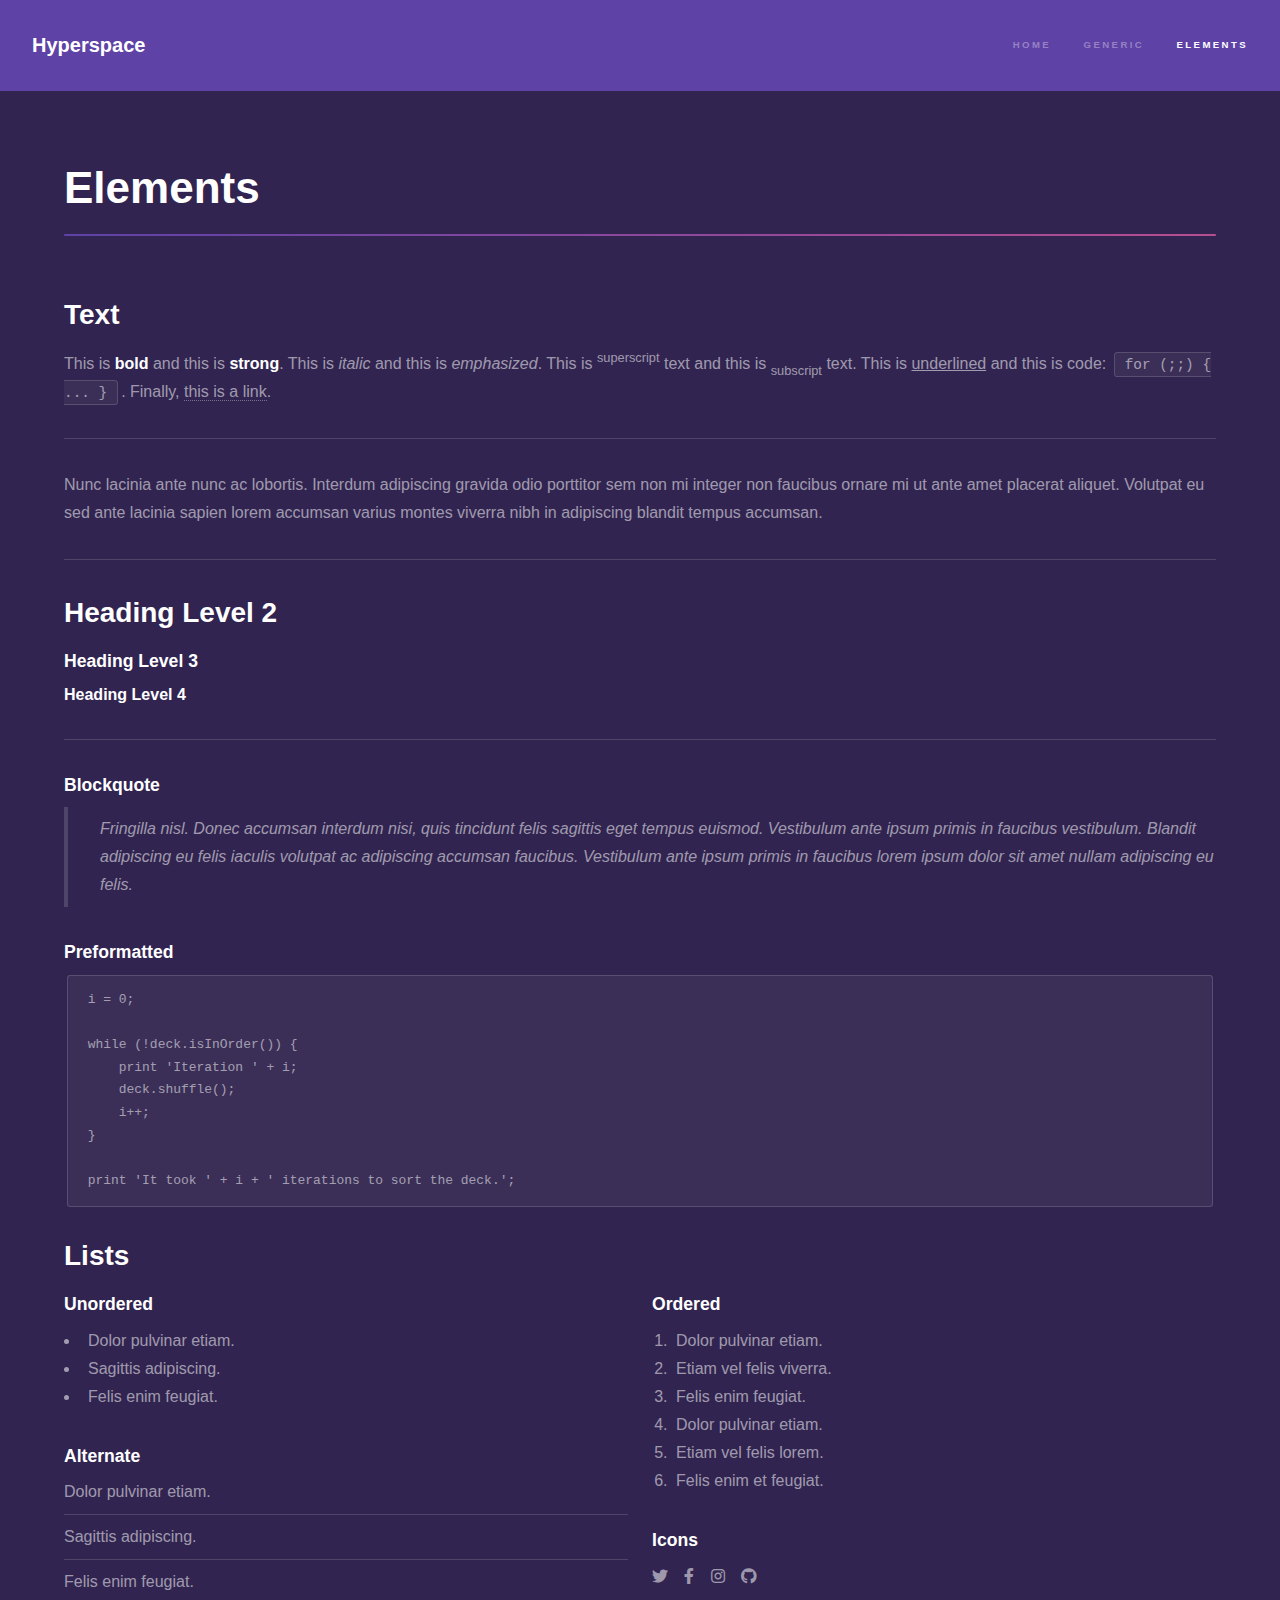
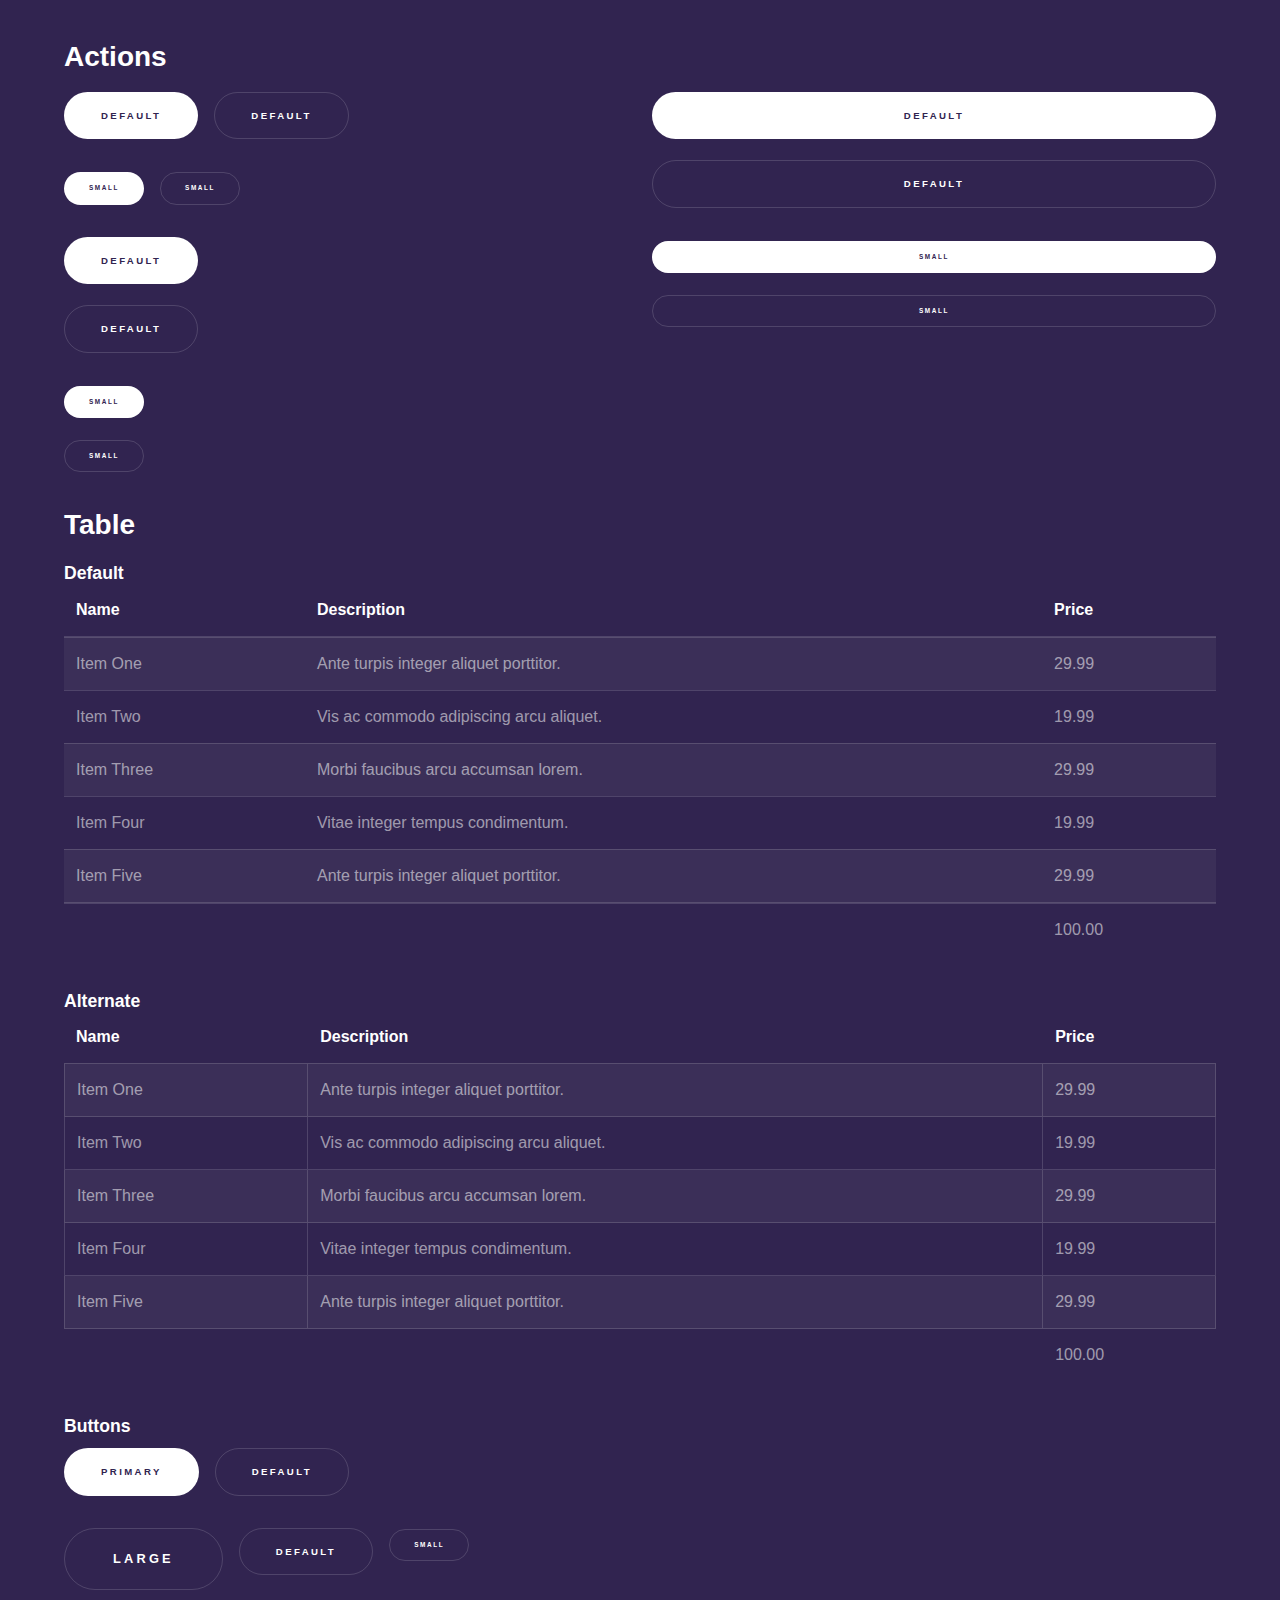
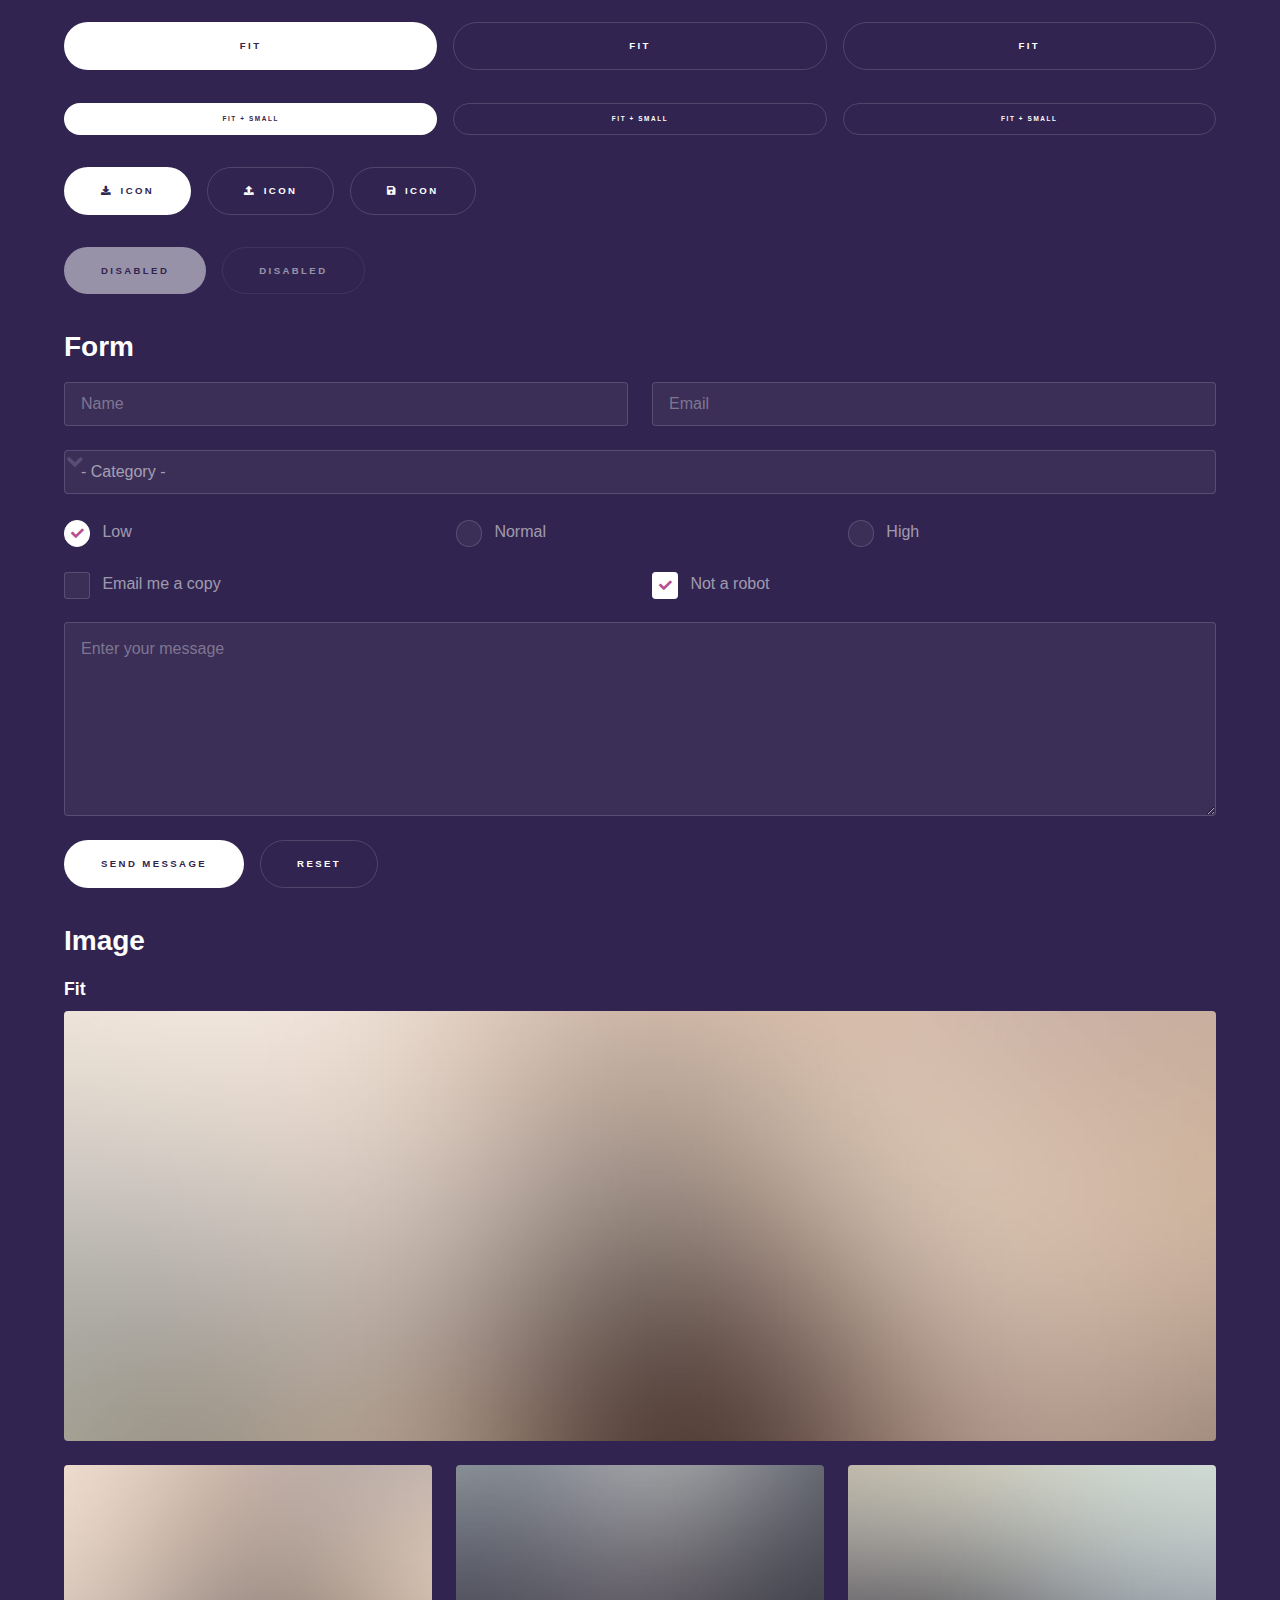
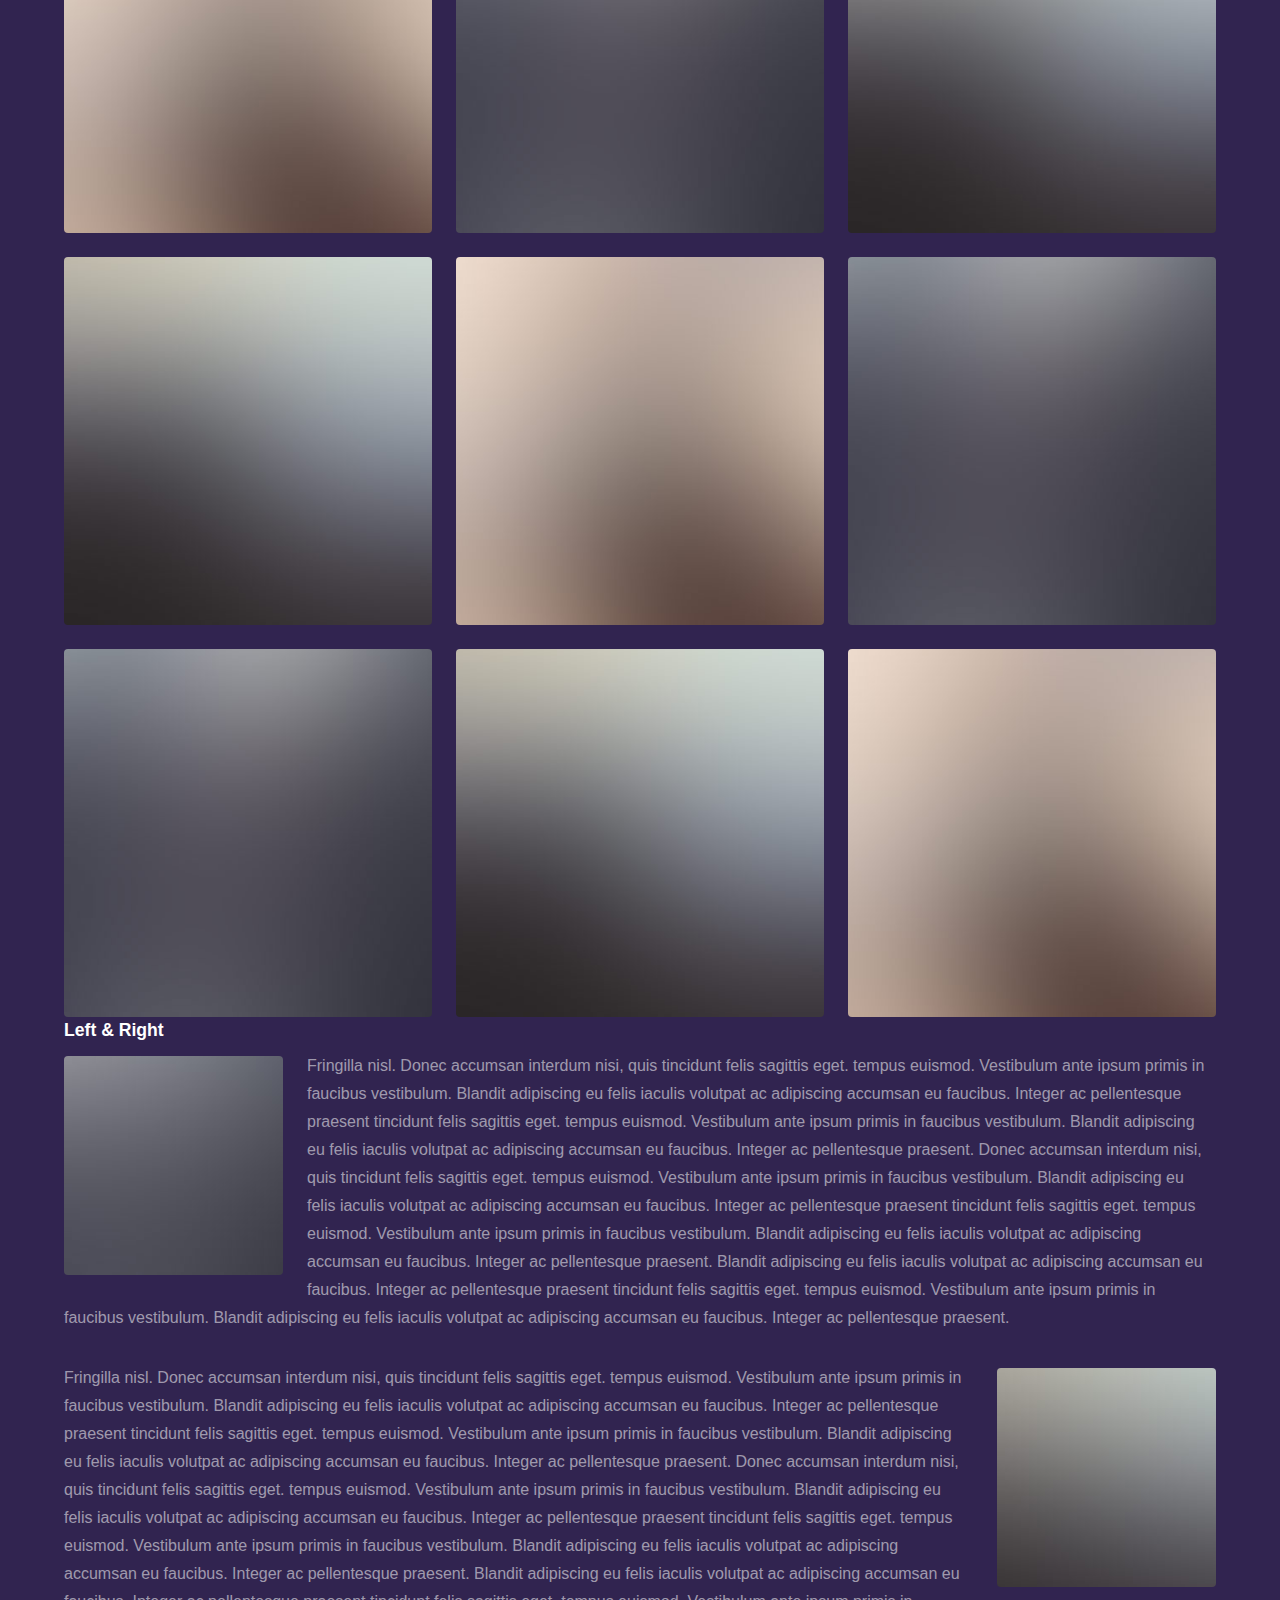
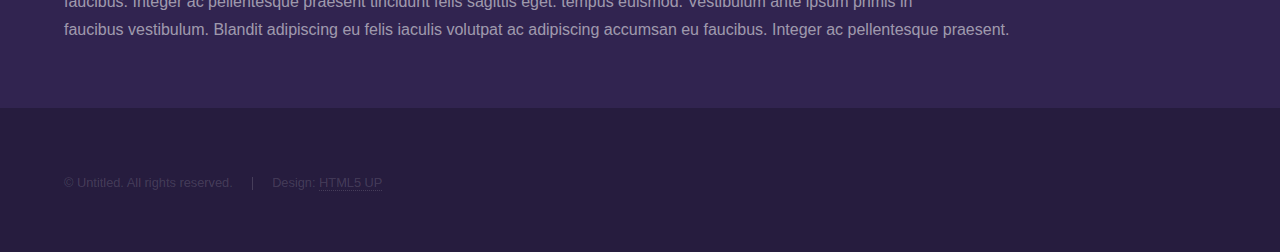
<file: elements.html>
<!DOCTYPE HTML>
<!--
	Hyperspace by HTML5 UP
	html5up.net | @ajlkn
	Free for personal and commercial use under the CCA 3.0 license (html5up.net/license)
-->
<html>
	<head>
		<title>Elements - Hyperspace by HTML5 UP</title>
		<meta charset="utf-8" />
		<meta name="viewport" content="width=device-width, initial-scale=1, user-scalable=no" />
		<link rel="stylesheet" href="assets/css/main.css" />
		<noscript><link rel="stylesheet" href="assets/css/noscript.css" /></noscript>
	</head>
	<body class="is-preload">

		<!-- Header -->
			<header id="header">
				<a href="index.html" class="title">Hyperspace</a>
				<nav>
					<ul>
						<li><a href="index.html">Home</a></li>
						<li><a href="generic.html">Generic</a></li>
						<li><a href="elements.html"  class="active">Elements</a></li>
					</ul>
				</nav>
			</header>

		<!-- Wrapper -->
			<div id="wrapper">

				<!-- Main -->
					<section id="main" class="wrapper">
						<div class="inner">
							<h1 class="major">Elements</h1>

							<!-- Text -->
								<section>
									<h2>Text</h2>
									<p>This is <b>bold</b> and this is <strong>strong</strong>. This is <i>italic</i> and this is <em>emphasized</em>.
									This is <sup>superscript</sup> text and this is <sub>subscript</sub> text.
									This is <u>underlined</u> and this is code: <code>for (;;) { ... }</code>. Finally, <a href="#">this is a link</a>.</p>
									<hr />
									<p>Nunc lacinia ante nunc ac lobortis. Interdum adipiscing gravida odio porttitor sem non mi integer non faucibus ornare mi ut ante amet placerat aliquet. Volutpat eu sed ante lacinia sapien lorem accumsan varius montes viverra nibh in adipiscing blandit tempus accumsan.</p>
									<hr />
									<h2>Heading Level 2</h2>
									<h3>Heading Level 3</h3>
									<h4>Heading Level 4</h4>
									<hr />
									<h3>Blockquote</h3>
									<blockquote>Fringilla nisl. Donec accumsan interdum nisi, quis tincidunt felis sagittis eget tempus euismod. Vestibulum ante ipsum primis in faucibus vestibulum. Blandit adipiscing eu felis iaculis volutpat ac adipiscing accumsan faucibus. Vestibulum ante ipsum primis in faucibus lorem ipsum dolor sit amet nullam adipiscing eu felis.</blockquote>
									<h3>Preformatted</h3>
									<pre><code>i = 0;

while (!deck.isInOrder()) {
    print 'Iteration ' + i;
    deck.shuffle();
    i++;
}

print 'It took ' + i + ' iterations to sort the deck.';</code></pre>
								</section>

							<!-- Lists -->
								<section>
									<h2>Lists</h2>
									<div class="row">
										<div class="col-6 col-12-medium">
											<h3>Unordered</h3>
											<ul>
												<li>Dolor pulvinar etiam.</li>
												<li>Sagittis adipiscing.</li>
												<li>Felis enim feugiat.</li>
											</ul>
											<h3>Alternate</h3>
											<ul class="alt">
												<li>Dolor pulvinar etiam.</li>
												<li>Sagittis adipiscing.</li>
												<li>Felis enim feugiat.</li>
											</ul>
										</div>
										<div class="col-6 col-12-medium">
											<h3>Ordered</h3>
											<ol>
												<li>Dolor pulvinar etiam.</li>
												<li>Etiam vel felis viverra.</li>
												<li>Felis enim feugiat.</li>
												<li>Dolor pulvinar etiam.</li>
												<li>Etiam vel felis lorem.</li>
												<li>Felis enim et feugiat.</li>
											</ol>
											<h3>Icons</h3>
											<ul class="icons">
												<li><a href="#" class="icon brands fa-twitter"><span class="label">Twitter</span></a></li>
												<li><a href="#" class="icon brands fa-facebook-f"><span class="label">Facebook</span></a></li>
												<li><a href="#" class="icon brands fa-instagram"><span class="label">Instagram</span></a></li>
												<li><a href="#" class="icon brands fa-github"><span class="label">Github</span></a></li>
											</ul>
										</div>
									</div>
									<h2>Actions</h2>
									<div class="row">
										<div class="col-6 col-12-medium">
											<ul class="actions">
												<li><a href="#" class="button primary">Default</a></li>
												<li><a href="#" class="button">Default</a></li>
											</ul>
											<ul class="actions small">
												<li><a href="#" class="button primary small">Small</a></li>
												<li><a href="#" class="button small">Small</a></li>
											</ul>
											<ul class="actions stacked">
												<li><a href="#" class="button primary">Default</a></li>
												<li><a href="#" class="button">Default</a></li>
											</ul>
											<ul class="actions stacked">
												<li><a href="#" class="button primary small">Small</a></li>
												<li><a href="#" class="button small">Small</a></li>
											</ul>
										</div>
										<div class="col-6 col-12-medium">
											<ul class="actions stacked">
												<li><a href="#" class="button primary fit">Default</a></li>
												<li><a href="#" class="button fit">Default</a></li>
											</ul>
											<ul class="actions stacked">
												<li><a href="#" class="button primary small fit">Small</a></li>
												<li><a href="#" class="button small fit">Small</a></li>
											</ul>
										</div>
									</div>
								</section>

							<!-- Table -->
								<section>
									<h2>Table</h2>
									<h3>Default</h3>
									<div class="table-wrapper">
										<table>
											<thead>
												<tr>
													<th>Name</th>
													<th>Description</th>
													<th>Price</th>
												</tr>
											</thead>
											<tbody>
												<tr>
													<td>Item One</td>
													<td>Ante turpis integer aliquet porttitor.</td>
													<td>29.99</td>
												</tr>
												<tr>
													<td>Item Two</td>
													<td>Vis ac commodo adipiscing arcu aliquet.</td>
													<td>19.99</td>
												</tr>
												<tr>
													<td>Item Three</td>
													<td> Morbi faucibus arcu accumsan lorem.</td>
													<td>29.99</td>
												</tr>
												<tr>
													<td>Item Four</td>
													<td>Vitae integer tempus condimentum.</td>
													<td>19.99</td>
												</tr>
												<tr>
													<td>Item Five</td>
													<td>Ante turpis integer aliquet porttitor.</td>
													<td>29.99</td>
												</tr>
											</tbody>
											<tfoot>
												<tr>
													<td colspan="2"></td>
													<td>100.00</td>
												</tr>
											</tfoot>
										</table>
									</div>

									<h3>Alternate</h3>
									<div class="table-wrapper">
										<table class="alt">
											<thead>
												<tr>
													<th>Name</th>
													<th>Description</th>
													<th>Price</th>
												</tr>
											</thead>
											<tbody>
												<tr>
													<td>Item One</td>
													<td>Ante turpis integer aliquet porttitor.</td>
													<td>29.99</td>
												</tr>
												<tr>
													<td>Item Two</td>
													<td>Vis ac commodo adipiscing arcu aliquet.</td>
													<td>19.99</td>
												</tr>
												<tr>
													<td>Item Three</td>
													<td> Morbi faucibus arcu accumsan lorem.</td>
													<td>29.99</td>
												</tr>
												<tr>
													<td>Item Four</td>
													<td>Vitae integer tempus condimentum.</td>
													<td>19.99</td>
												</tr>
												<tr>
													<td>Item Five</td>
													<td>Ante turpis integer aliquet porttitor.</td>
													<td>29.99</td>
												</tr>
											</tbody>
											<tfoot>
												<tr>
													<td colspan="2"></td>
													<td>100.00</td>
												</tr>
											</tfoot>
										</table>
									</div>
								</section>

							<!-- Buttons -->
								<section>
									<h3>Buttons</h3>
									<ul class="actions">
										<li><a href="#" class="button primary">Primary</a></li>
										<li><a href="#" class="button">Default</a></li>
									</ul>
									<ul class="actions">
										<li><a href="#" class="button large">Large</a></li>
										<li><a href="#" class="button">Default</a></li>
										<li><a href="#" class="button small">Small</a></li>
									</ul>
									<ul class="actions fit">
										<li><a href="#" class="button primary fit">Fit</a></li>
										<li><a href="#" class="button fit">Fit</a></li>
										<li><a href="#" class="button fit">Fit</a></li>
									</ul>
									<ul class="actions fit small">
										<li><a href="#" class="button primary fit small">Fit + Small</a></li>
										<li><a href="#" class="button fit small">Fit + Small</a></li>
										<li><a href="#" class="button fit small">Fit + Small</a></li>
									</ul>
									<ul class="actions">
										<li><a href="#" class="button primary icon solid fa-download">Icon</a></li>
										<li><a href="#" class="button icon solid fa-upload">Icon</a></li>
										<li><a href="#" class="button icon solid fa-save">Icon</a></li>
									</ul>
									<ul class="actions">
										<li><span class="button primary disabled">Disabled</span></li>
										<li><span class="button disabled">Disabled</span></li>
									</ul>
								</section>

							<!-- Form -->
								<section>
									<h2>Form</h2>
									<form method="post" action="#">
										<div class="row gtr-uniform">
											<div class="col-6 col-12-xsmall">
												<input type="text" name="demo-name" id="demo-name" value="" placeholder="Name" />
											</div>
											<div class="col-6 col-12-xsmall">
												<input type="email" name="demo-email" id="demo-email" value="" placeholder="Email" />
											</div>
											<div class="col-12">
												<select name="demo-category" id="demo-category">
													<option value="">- Category -</option>
													<option value="1">Manufacturing</option>
													<option value="1">Shipping</option>
													<option value="1">Administration</option>
													<option value="1">Human Resources</option>
												</select>
											</div>
											<div class="col-4 col-12-small">
												<input type="radio" id="demo-priority-low" name="demo-priority" checked>
												<label for="demo-priority-low">Low</label>
											</div>
											<div class="col-4 col-12-small">
												<input type="radio" id="demo-priority-normal" name="demo-priority">
												<label for="demo-priority-normal">Normal</label>
											</div>
											<div class="col-4 col-12-small">
												<input type="radio" id="demo-priority-high" name="demo-priority">
												<label for="demo-priority-high">High</label>
											</div>
											<div class="col-6 col-12-small">
												<input type="checkbox" id="demo-copy" name="demo-copy">
												<label for="demo-copy">Email me a copy</label>
											</div>
											<div class="col-6 col-12-small">
												<input type="checkbox" id="demo-human" name="demo-human" checked>
												<label for="demo-human">Not a robot</label>
											</div>
											<div class="col-12">
												<textarea name="demo-message" id="demo-message" placeholder="Enter your message" rows="6"></textarea>
											</div>
											<div class="col-12">
												<ul class="actions">
													<li><input type="submit" value="Send Message" class="primary" /></li>
													<li><input type="reset" value="Reset" /></li>
												</ul>
											</div>
										</div>
									</form>
								</section>

							<!-- Image -->
								<section>
									<h2>Image</h2>
									<h3>Fit</h3>
									<div class="box alt">
										<div class="row gtr-uniform">
											<div class="col-12"><span class="image fit"><img src="images/pic04.jpg" alt="" /></span></div>
											<div class="col-4"><span class="image fit"><img src="images/pic01.jpg" alt="" /></span></div>
											<div class="col-4"><span class="image fit"><img src="images/pic02.jpg" alt="" /></span></div>
											<div class="col-4"><span class="image fit"><img src="images/pic03.jpg" alt="" /></span></div>
											<div class="col-4"><span class="image fit"><img src="images/pic03.jpg" alt="" /></span></div>
											<div class="col-4"><span class="image fit"><img src="images/pic01.jpg" alt="" /></span></div>
											<div class="col-4"><span class="image fit"><img src="images/pic02.jpg" alt="" /></span></div>
											<div class="col-4"><span class="image fit"><img src="images/pic02.jpg" alt="" /></span></div>
											<div class="col-4"><span class="image fit"><img src="images/pic03.jpg" alt="" /></span></div>
											<div class="col-4"><span class="image fit"><img src="images/pic01.jpg" alt="" /></span></div>
										</div>
									</div>
									<h3>Left &amp; Right</h3>
									<p><span class="image left"><img src="images/pic05.jpg" alt="" /></span>Fringilla nisl. Donec accumsan interdum nisi, quis tincidunt felis sagittis eget. tempus euismod. Vestibulum ante ipsum primis in faucibus vestibulum. Blandit adipiscing eu felis iaculis volutpat ac adipiscing accumsan eu faucibus. Integer ac pellentesque praesent tincidunt felis sagittis eget. tempus euismod. Vestibulum ante ipsum primis in faucibus vestibulum. Blandit adipiscing eu felis iaculis volutpat ac adipiscing accumsan eu faucibus. Integer ac pellentesque praesent. Donec accumsan interdum nisi, quis tincidunt felis sagittis eget. tempus euismod. Vestibulum ante ipsum primis in faucibus vestibulum. Blandit adipiscing eu felis iaculis volutpat ac adipiscing accumsan eu faucibus. Integer ac pellentesque praesent tincidunt felis sagittis eget. tempus euismod. Vestibulum ante ipsum primis in faucibus vestibulum. Blandit adipiscing eu felis iaculis volutpat ac adipiscing accumsan eu faucibus. Integer ac pellentesque praesent. Blandit adipiscing eu felis iaculis volutpat ac adipiscing accumsan eu faucibus. Integer ac pellentesque praesent tincidunt felis sagittis eget. tempus euismod. Vestibulum ante ipsum primis in faucibus vestibulum. Blandit adipiscing eu felis iaculis volutpat ac adipiscing accumsan eu faucibus. Integer ac pellentesque praesent.</p>
									<p><span class="image right"><img src="images/pic06.jpg" alt="" /></span>Fringilla nisl. Donec accumsan interdum nisi, quis tincidunt felis sagittis eget. tempus euismod. Vestibulum ante ipsum primis in faucibus vestibulum. Blandit adipiscing eu felis iaculis volutpat ac adipiscing accumsan eu faucibus. Integer ac pellentesque praesent tincidunt felis sagittis eget. tempus euismod. Vestibulum ante ipsum primis in faucibus vestibulum. Blandit adipiscing eu felis iaculis volutpat ac adipiscing accumsan eu faucibus. Integer ac pellentesque praesent. Donec accumsan interdum nisi, quis tincidunt felis sagittis eget. tempus euismod. Vestibulum ante ipsum primis in faucibus vestibulum. Blandit adipiscing eu felis iaculis volutpat ac adipiscing accumsan eu faucibus. Integer ac pellentesque praesent tincidunt felis sagittis eget. tempus euismod. Vestibulum ante ipsum primis in faucibus vestibulum. Blandit adipiscing eu felis iaculis volutpat ac adipiscing accumsan eu faucibus. Integer ac pellentesque praesent. Blandit adipiscing eu felis iaculis volutpat ac adipiscing accumsan eu faucibus. Integer ac pellentesque praesent tincidunt felis sagittis eget. tempus euismod. Vestibulum ante ipsum primis in faucibus vestibulum. Blandit adipiscing eu felis iaculis volutpat ac adipiscing accumsan eu faucibus. Integer ac pellentesque praesent.</p>
								</section>

						</div>
					</section>

			</div>

		<!-- Footer -->
			<footer id="footer" class="wrapper alt">
				<div class="inner">
					<ul class="menu">
						<li>&copy; Untitled. All rights reserved.</li><li>Design: <a href="http://html5up.net">HTML5 UP</a></li>
					</ul>
				</div>
			</footer>

		<!-- Scripts -->
			<script src="assets/js/jquery.min.js"></script>
			<script src="assets/js/jquery.scrollex.min.js"></script>
			<script src="assets/js/jquery.scrolly.min.js"></script>
			<script src="assets/js/browser.min.js"></script>
			<script src="assets/js/breakpoints.min.js"></script>
			<script src="assets/js/util.js"></script>
			<script src="assets/js/main.js"></script>

	</body>
</html>
</file>
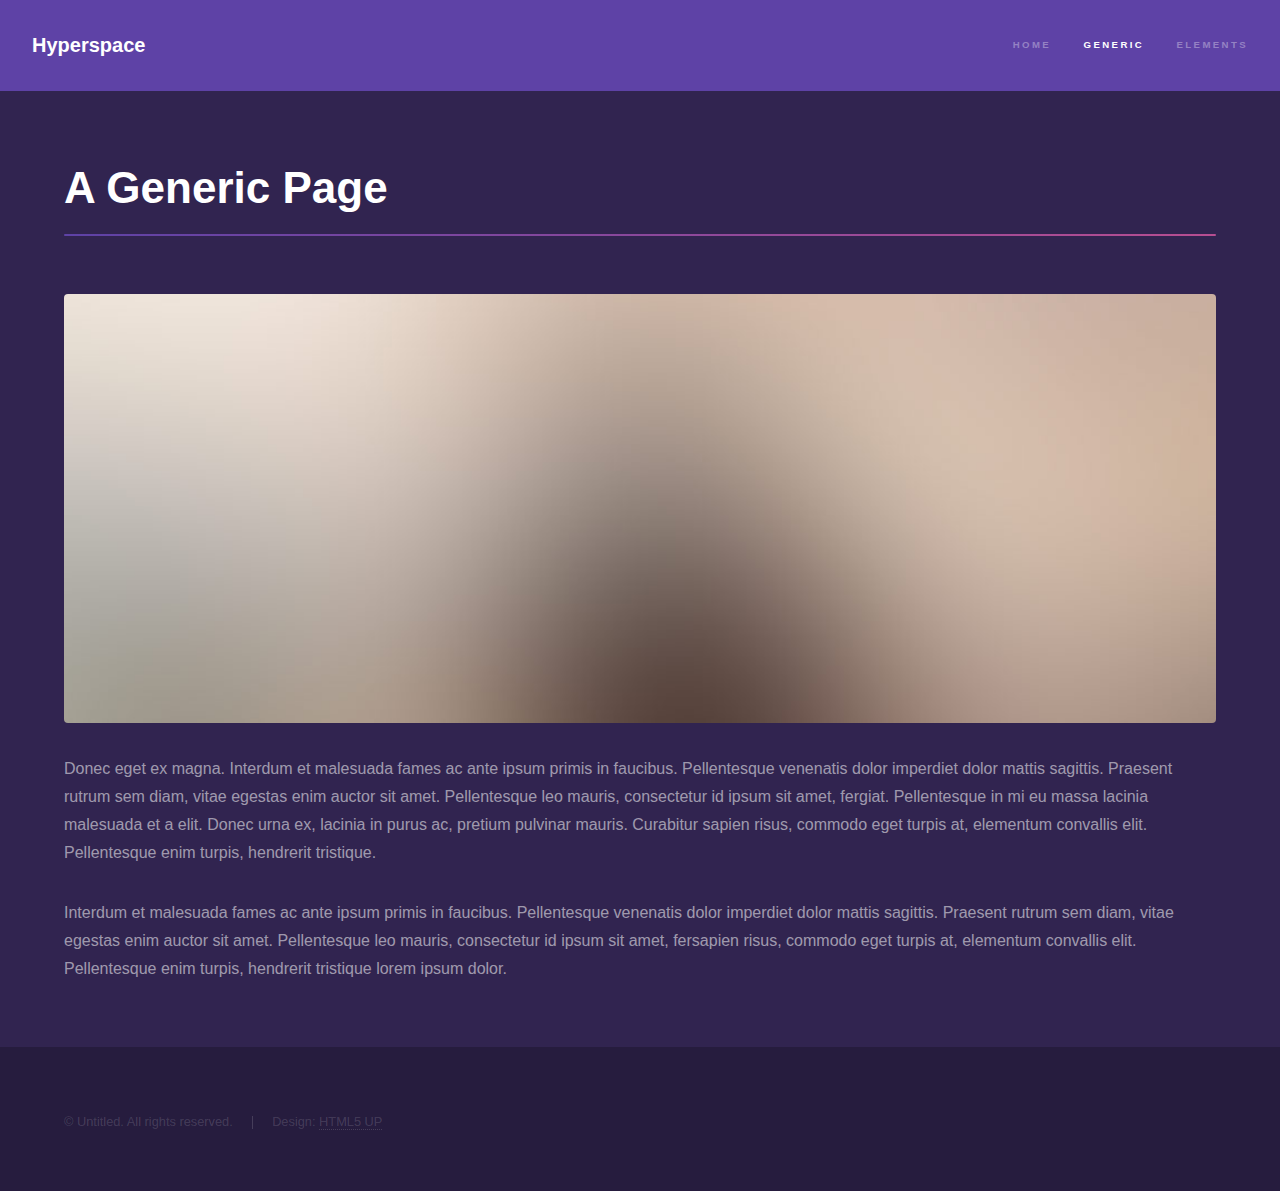
<file: generic.html>
<!DOCTYPE HTML>
<!--
	Hyperspace by HTML5 UP
	html5up.net | @ajlkn
	Free for personal and commercial use under the CCA 3.0 license (html5up.net/license)
-->
<html>
	<head>
		<title>Generic - Hyperspace by HTML5 UP</title>
		<meta charset="utf-8" />
		<meta name="viewport" content="width=device-width, initial-scale=1, user-scalable=no" />
		<link rel="stylesheet" href="assets/css/main.css" />
		<noscript><link rel="stylesheet" href="assets/css/noscript.css" /></noscript>
	</head>
	<body class="is-preload">

		<!-- Header -->
			<header id="header">
				<a href="index.html" class="title">Hyperspace</a>
				<nav>
					<ul>
						<li><a href="index.html">Home</a></li>
						<li><a href="generic.html" class="active">Generic</a></li>
						<li><a href="elements.html">Elements</a></li>
					</ul>
				</nav>
			</header>

		<!-- Wrapper -->
			<div id="wrapper">

				<!-- Main -->
					<section id="main" class="wrapper">
						<div class="inner">
							<h1 class="major">A Generic Page</h1>
							<span class="image fit"><img src="images/pic04.jpg" alt="" /></span>
							<p>Donec eget ex magna. Interdum et malesuada fames ac ante ipsum primis in faucibus. Pellentesque venenatis dolor imperdiet dolor mattis sagittis. Praesent rutrum sem diam, vitae egestas enim auctor sit amet. Pellentesque leo mauris, consectetur id ipsum sit amet, fergiat. Pellentesque in mi eu massa lacinia malesuada et a elit. Donec urna ex, lacinia in purus ac, pretium pulvinar mauris. Curabitur sapien risus, commodo eget turpis at, elementum convallis elit. Pellentesque enim turpis, hendrerit tristique.</p>
							<p>Interdum et malesuada fames ac ante ipsum primis in faucibus. Pellentesque venenatis dolor imperdiet dolor mattis sagittis. Praesent rutrum sem diam, vitae egestas enim auctor sit amet. Pellentesque leo mauris, consectetur id ipsum sit amet, fersapien risus, commodo eget turpis at, elementum convallis elit. Pellentesque enim turpis, hendrerit tristique lorem ipsum dolor.</p>
						</div>
					</section>

			</div>

		<!-- Footer -->
			<footer id="footer" class="wrapper alt">
				<div class="inner">
					<ul class="menu">
						<li>&copy; Untitled. All rights reserved.</li><li>Design: <a href="http://html5up.net">HTML5 UP</a></li>
					</ul>
				</div>
			</footer>

		<!-- Scripts -->
			<script src="assets/js/jquery.min.js"></script>
			<script src="assets/js/jquery.scrollex.min.js"></script>
			<script src="assets/js/jquery.scrolly.min.js"></script>
			<script src="assets/js/browser.min.js"></script>
			<script src="assets/js/breakpoints.min.js"></script>
			<script src="assets/js/util.js"></script>
			<script src="assets/js/main.js"></script>

	</body>
</html>
</file>
<file: assets/css/noscript.css>
/*
	Hyperspace by HTML5 UP
	html5up.net | @ajlkn
	Free for personal and commercial use under the CCA 3.0 license (html5up.net/license)
*/

/* Spotlights */

	.spotlights > section > .image:before {
		opacity: 0 !important;
	}

	.spotlights > section > .content > .inner {
		-moz-transform: none !important;
		-webkit-transform: none !important;
		-ms-transform: none !important;
		transform: none !important;
		opacity: 1 !important;
	}

/* Wrapper */

	.wrapper > .inner {
		opacity: 1 !important;
		-moz-transform: none !important;
		-webkit-transform: none !important;
		-ms-transform: none !important;
		transform: none !important;
	}

/* Sidebar */

	#sidebar > .inner {
		opacity: 1 !important;
	}

	#sidebar nav > ul > li {
		-moz-transform: none !important;
		-webkit-transform: none !important;
		-ms-transform: none !important;
		transform: none !important;
		opacity: 1 !important;
	}
</file>
<file: assets/css/main.css>
@import url(fontawesome-all.min.css);

/*
	Hyperspace by HTML5 UP
	html5up.net | @ajlkn
	Free for personal and commercial use under the CCA 3.0 license (html5up.net/license)
*/

html,
body,
div,
span,
applet,
object,
iframe,
h1,
h2,
h3,
h4,
h5,
h6,
p,
blockquote,
pre,
a,
abbr,
acronym,
address,
big,
cite,
code,
del,
dfn,
em,
img,
ins,
kbd,
q,
s,
samp,
small,
strike,
strong,
sub,
sup,
tt,
var,
b,
u,
i,
center,
dl,
dt,
dd,
ol,
ul,
li,
fieldset,
form,
label,
legend,
table,
caption,
tbody,
tfoot,
thead,
tr,
th,
td,
article,
aside,
canvas,
details,
embed,
figure,
figcaption,
footer,
header,
hgroup,
menu,
nav,
output,
ruby,
section,
summary,
time,
mark,
audio,
video {
  margin: 0;
  padding: 0;
  border: 0;
  font-size: 100%;
  font: inherit;
  vertical-align: baseline;
}

article,
aside,
details,
figcaption,
figure,
footer,
header,
hgroup,
menu,
nav,
section {
  display: block;
}

body {
  line-height: 1;
}

ol,
ul {
  list-style: none;
}

blockquote,
q {
  quotes: none;
}

blockquote:before,
blockquote:after,
q:before,
q:after {
  content: '';
  content: none;
}

table {
  border-collapse: collapse;
  border-spacing: 0;
}

body {
  -webkit-text-size-adjust: none;
}

mark {
  background-color: transparent;
  color: inherit;
}

input::-moz-focus-inner {
  border: 0;
  padding: 0;
}

input,
select,
textarea {
  -moz-appearance: none;
  -webkit-appearance: none;
  -ms-appearance: none;
  appearance: none;
}

/* Basic */

@-ms-viewport {
  width: device-width;
}

body {
  -ms-overflow-style: scrollbar;
}

@media screen and (max-width: 480px) {
  html,
  body {
    min-width: 320px;
  }
}

html {
  box-sizing: border-box;
}

*,
*:before,
*:after {
  box-sizing: inherit;
}

body {
  background: #312450;
}

body.is-preload *,
body.is-preload *:before,
body.is-preload *:after {
  -moz-animation: none !important;
  -webkit-animation: none !important;
  -ms-animation: none !important;
  animation: none !important;
  -moz-transition: none !important;
  -webkit-transition: none !important;
  -ms-transition: none !important;
  transition: none !important;
}

/* Type */

body,
input,
select,
textarea {
  color: rgba(255, 255, 255, 0.55);
  font-family: Arial, Helvetica, sans-serif;
  font-size: 16.5pt;
  font-weight: normal;
  line-height: 1.75;
}

@media screen and (max-width: 1680px) {
  body,
  input,
  select,
  textarea {
    font-size: 13pt;
  }
}

@media screen and (max-width: 1280px) {
  body,
  input,
  select,
  textarea {
    font-size: 12pt;
  }
}

@media screen and (max-width: 360px) {
  body,
  input,
  select,
  textarea {
    font-size: 11pt;
  }
}

a {
  -moz-transition: color 0.2s ease, border-bottom-color 0.2s ease;
  -webkit-transition: color 0.2s ease, border-bottom-color 0.2s ease;
  -ms-transition: color 0.2s ease, border-bottom-color 0.2s ease;
  transition: color 0.2s ease, border-bottom-color 0.2s ease;
  border-bottom: dotted 1px rgba(255, 255, 255, 0.35);
  color: inherit;
  text-decoration: none;
}

a:hover {
  border-bottom-color: transparent;
  color: #ffffff;
}

strong,
b {
  color: #ffffff;
  font-weight: bold;
}

em,
i {
  font-style: italic;
}

p {
  margin: 0 0 2em 0;
}

h1,
h2,
h3,
h4,
h5,
h6 {
  color: #ffffff;
  font-weight: bold;
  line-height: 1.5;
  margin: 0 0 0.5em 0;
}

h1 a,
h2 a,
h3 a,
h4 a,
h5 a,
h6 a {
  color: inherit;
  text-decoration: none;
}

h1 {
  font-size: 2.75em;
}

h1.major {
  margin: 0 0 1.3em 0;
  position: relative;
  padding-bottom: 0.35em;
}

h1.major:after {
  background-image: -moz-linear-gradient(to right, #5e42a6, #b74e91);
  background-image: -webkit-linear-gradient(to right, #5e42a6, #b74e91);
  background-image: -ms-linear-gradient(to right, #5e42a6, #b74e91);
  background-image: linear-gradient(to right, #5e42a6, #b74e91);
  -moz-transition: max-width 0.2s ease;
  -webkit-transition: max-width 0.2s ease;
  -ms-transition: max-width 0.2s ease;
  transition: max-width 0.2s ease;
  border-radius: 0.2em;
  bottom: 0;
  content: '';
  height: 0.05em;
  position: absolute;
  right: 0;
  width: 100%;
}

h2 {
  font-size: 1.75em;
}

h3 {
  font-size: 1.1em;
}

h4 {
  font-size: 1em;
}

h5 {
  font-size: 0.8em;
}

h6 {
  font-size: 0.6em;
}

@media screen and (max-width: 736px) {
  h1 {
    font-size: 2em;
  }

  h2 {
    font-size: 1.25em;
  }

  h3 {
    font-size: 1em;
  }

  h4 {
    font-size: 0.8em;
  }

  h5 {
    font-size: 0.6em;
  }

  h6 {
    font-size: 0.6em;
  }
}

sub {
  font-size: 0.8em;
  position: relative;
  top: 0.5em;
}

sup {
  font-size: 0.8em;
  position: relative;
  top: -0.5em;
}

blockquote {
  border-left: solid 4px rgba(255, 255, 255, 0.15);
  font-style: italic;
  margin: 0 0 2em 0;
  padding: 0.5em 0 0.5em 2em;
}

code {
  background: rgba(255, 255, 255, 0.05);
  border-radius: 0.25em;
  border: solid 1px rgba(255, 255, 255, 0.15);
  font-family: 'Courier New', monospace;
  font-size: 0.9em;
  margin: 0 0.25em;
  padding: 0.25em 0.65em;
}

pre {
  -webkit-overflow-scrolling: touch;
  font-family: 'Courier New', monospace;
  font-size: 0.9em;
  margin: 0 0 2em 0;
}

pre code {
  display: block;
  line-height: 1.75em;
  padding: 1em 1.5em;
  overflow-x: auto;
}

hr {
  border: 0;
  border-bottom: solid 1px rgba(255, 255, 255, 0.15);
  margin: 2em 0;
}

hr.major {
  margin: 3em 0;
}

.align-left {
  text-align: left;
}

.align-center {
  text-align: center;
}

.align-right {
  text-align: right;
}

/* Row */

.row {
  display: flex;
  flex-wrap: wrap;
  box-sizing: border-box;
  align-items: stretch;
}

.row > * {
  box-sizing: border-box;
}

.row.gtr-uniform > * > :last-child {
  margin-bottom: 0;
}

.row.aln-left {
  justify-content: flex-start;
}

.row.aln-center {
  justify-content: center;
}

.row.aln-right {
  justify-content: flex-end;
}

.row.aln-top {
  align-items: flex-start;
}

.row.aln-middle {
  align-items: center;
}

.row.aln-bottom {
  align-items: flex-end;
}

.row > .imp {
  order: -1;
}

.row > .col-1 {
  width: 8.33333%;
}

.row > .off-1 {
  margin-left: 8.33333%;
}

.row > .col-2 {
  align-items: center;
  /* width: 16.66667%; */
  width: 32.6667%;
}

.row > .off-2 {
  margin-left: 16.66667%;
}

.row > .col-3 {
  /* display: flex; */
  align-items: center;
  width: 32.6667%;
  /* width: 32.6667%; */
}
@media screen and (min-width: 830px) {
  .row > .col-3 {
    width: 16.6667%;
  }
}

.row > .off-3 {
  margin-left: 25%;
}

.row > .col-4 {
  width: 33.33333%;
}

.row > .off-4 {
  margin-left: 33.33333%;
}

.row > .col-5 {
  width: 41.66667%;
}

.row > .off-5 {
  margin-left: 41.66667%;
}

.row > .col-6 {
  width: 50%;
}

.row > .off-6 {
  margin-left: 50%;
}

.row > .col-7 {
  width: 58.33333%;
}

.row > .off-7 {
  margin-left: 58.33333%;
}

.row > .col-8 {
  width: 66.66667%;
}

.row > .off-8 {
  margin-left: 66.66667%;
}

.row > .col-9 {
  width: 75%;
}

.row > .off-9 {
  margin-left: 75%;
}

.row > .col-10 {
  width: 83.33333%;
}

.row > .off-10 {
  margin-left: 83.33333%;
}

.row > .col-11 {
  width: 91.66667%;
}

.row > .off-11 {
  margin-left: 91.66667%;
}

.row > .col-12 {
  width: 100%;
}

.row > .off-12 {
  margin-left: 100%;
}

.row.gtr-0 {
  margin-top: 0;
  margin-left: 0em;
}

.row.gtr-0 > * {
  padding: 0 0 0 0em;
}

.row.gtr-0.gtr-uniform {
  margin-top: 0em;
}

.row.gtr-0.gtr-uniform > * {
  padding-top: 0em;
}

.row.gtr-25 {
  margin-top: 0;
  margin-left: -0.375em;
}

.row.gtr-25 > * {
  padding: 0 0 0 0.375em;
}

.row.gtr-25.gtr-uniform {
  margin-top: -0.375em;
}

.row.gtr-25.gtr-uniform > * {
  padding-top: 0.375em;
}

.row.gtr-50 {
  margin-top: 0;
  margin-left: -0.75em;
}

.row.gtr-50 > * {
  padding: 0 0 0 0.75em;
}

.row.gtr-50.gtr-uniform {
  margin-top: -0.75em;
}

.row.gtr-50.gtr-uniform > * {
  padding-top: 0.75em;
}

.row {
  margin-top: 0;
  margin-left: -1.5em;
}

.row > * {
  padding: 0 0 0 1.5em;
}

.row.gtr-uniform {
  margin-top: -1.5em;
}

.row.gtr-uniform > * {
  padding-top: 1.5em;
}

.row.gtr-150 {
  margin-top: 0;
  margin-left: -2.25em;
}

.row.gtr-150 > * {
  padding: 0 0 0 2.25em;
}

.row.gtr-150.gtr-uniform {
  margin-top: -2.25em;
}

.row.gtr-150.gtr-uniform > * {
  padding-top: 2.25em;
}

.row.gtr-200 {
  margin-top: 0;
  margin-left: -3em;
}

.row.gtr-200 > * {
  padding: 0 0 0 3em;
}

.row.gtr-200.gtr-uniform {
  margin-top: -3em;
}

.row.gtr-200.gtr-uniform > * {
  padding-top: 3em;
}

@media screen and (max-width: 1680px) {
  .row {
    display: flex;
    flex-wrap: wrap;
    box-sizing: border-box;
    align-items: stretch;
  }

  .row > * {
    box-sizing: border-box;
  }

  .row.gtr-uniform > * > :last-child {
    margin-bottom: 0;
  }

  .row.aln-left {
    justify-content: flex-start;
  }

  .row.aln-center {
    justify-content: center;
  }

  .row.aln-right {
    justify-content: flex-end;
  }

  .row.aln-top {
    align-items: flex-start;
  }

  .row.aln-middle {
    align-items: center;
  }

  .row.aln-bottom {
    align-items: flex-end;
  }

  .row > .imp-xlarge {
    order: -1;
  }

  .row > .col-1-xlarge {
    width: 8.33333%;
  }

  .row > .off-1-xlarge {
    margin-left: 8.33333%;
  }

  .row > .col-2-xlarge {
    width: 16.66667%;
  }

  .row > .off-2-xlarge {
    margin-left: 16.66667%;
  }

  .row > .col-3-xlarge {
    width: 25%;
  }

  .row > .off-3-xlarge {
    margin-left: 25%;
  }

  .row > .col-4-xlarge {
    width: 33.33333%;
  }

  .row > .off-4-xlarge {
    margin-left: 33.33333%;
  }

  .row > .col-5-xlarge {
    width: 41.66667%;
  }

  .row > .off-5-xlarge {
    margin-left: 41.66667%;
  }

  .row > .col-6-xlarge {
    width: 50%;
  }

  .row > .off-6-xlarge {
    margin-left: 50%;
  }

  .row > .col-7-xlarge {
    width: 58.33333%;
  }

  .row > .off-7-xlarge {
    margin-left: 58.33333%;
  }

  .row > .col-8-xlarge {
    width: 66.66667%;
  }

  .row > .off-8-xlarge {
    margin-left: 66.66667%;
  }

  .row > .col-9-xlarge {
    width: 75%;
  }

  .row > .off-9-xlarge {
    margin-left: 75%;
  }

  .row > .col-10-xlarge {
    width: 83.33333%;
  }

  .row > .off-10-xlarge {
    margin-left: 83.33333%;
  }

  .row > .col-11-xlarge {
    width: 91.66667%;
  }

  .row > .off-11-xlarge {
    margin-left: 91.66667%;
  }

  .row > .col-12-xlarge {
    width: 100%;
  }

  .row > .off-12-xlarge {
    margin-left: 100%;
  }

  .row.gtr-0 {
    margin-top: 0;
    margin-left: 0em;
  }

  .row.gtr-0 > * {
    padding: 0 0 0 0em;
  }

  .row.gtr-0.gtr-uniform {
    margin-top: 0em;
  }

  .row.gtr-0.gtr-uniform > * {
    padding-top: 0em;
  }

  .row.gtr-25 {
    margin-top: 0;
    margin-left: -0.375em;
  }

  .row.gtr-25 > * {
    padding: 0 0 0 0.375em;
  }

  .row.gtr-25.gtr-uniform {
    margin-top: -0.375em;
  }

  .row.gtr-25.gtr-uniform > * {
    padding-top: 0.375em;
  }

  .row.gtr-50 {
    margin-top: 0;
    margin-left: -0.75em;
  }

  .row.gtr-50 > * {
    padding: 0 0 0 0.75em;
  }

  .row.gtr-50.gtr-uniform {
    margin-top: -0.75em;
  }

  .row.gtr-50.gtr-uniform > * {
    padding-top: 0.75em;
  }

  .row {
    margin-top: 0;
    margin-left: -1.5em;
  }

  .row > * {
    padding: 0 0 0 1.5em;
  }

  .row.gtr-uniform {
    margin-top: -1.5em;
  }

  .row.gtr-uniform > * {
    padding-top: 1.5em;
  }

  .row.gtr-150 {
    margin-top: 0;
    margin-left: -2.25em;
  }

  .row.gtr-150 > * {
    padding: 0 0 0 2.25em;
  }

  .row.gtr-150.gtr-uniform {
    margin-top: -2.25em;
  }

  .row.gtr-150.gtr-uniform > * {
    padding-top: 2.25em;
  }

  .row.gtr-200 {
    margin-top: 0;
    margin-left: -3em;
  }

  .row.gtr-200 > * {
    padding: 0 0 0 3em;
  }

  .row.gtr-200.gtr-uniform {
    margin-top: -3em;
  }

  .row.gtr-200.gtr-uniform > * {
    padding-top: 3em;
  }
}

@media screen and (max-width: 1280px) {
  .row {
    display: flex;
    flex-wrap: wrap;
    box-sizing: border-box;
    align-items: stretch;
  }

  .row > * {
    box-sizing: border-box;
  }

  .row.gtr-uniform > * > :last-child {
    margin-bottom: 0;
  }

  .row.aln-left {
    justify-content: flex-start;
  }

  .row.aln-center {
    justify-content: center;
  }

  .row.aln-right {
    justify-content: flex-end;
  }

  .row.aln-top {
    align-items: flex-start;
  }

  .row.aln-middle {
    align-items: center;
  }

  .row.aln-bottom {
    align-items: flex-end;
  }

  .row > .imp-large {
    order: -1;
  }

  .row > .col-1-large {
    width: 8.33333%;
  }

  .row > .off-1-large {
    margin-left: 8.33333%;
  }

  .row > .col-2-large {
    width: 16.66667%;
  }

  .row > .off-2-large {
    margin-left: 16.66667%;
  }

  .row > .col-3-large {
    width: 25%;
  }

  .row > .off-3-large {
    margin-left: 25%;
  }

  .row > .col-4-large {
    width: 33.33333%;
  }

  .row > .off-4-large {
    margin-left: 33.33333%;
  }

  .row > .col-5-large {
    width: 41.66667%;
  }

  .row > .off-5-large {
    margin-left: 41.66667%;
  }

  .row > .col-6-large {
    width: 50%;
  }

  .row > .off-6-large {
    margin-left: 50%;
  }

  .row > .col-7-large {
    width: 58.33333%;
  }

  .row > .off-7-large {
    margin-left: 58.33333%;
  }

  .row > .col-8-large {
    width: 66.66667%;
  }

  .row > .off-8-large {
    margin-left: 66.66667%;
  }

  .row > .col-9-large {
    width: 75%;
  }

  .row > .off-9-large {
    margin-left: 75%;
  }

  .row > .col-10-large {
    width: 83.33333%;
  }

  .row > .off-10-large {
    margin-left: 83.33333%;
  }

  .row > .col-11-large {
    width: 91.66667%;
  }

  .row > .off-11-large {
    margin-left: 91.66667%;
  }

  .row > .col-12-large {
    width: 100%;
  }

  .row > .off-12-large {
    margin-left: 100%;
  }

  .row.gtr-0 {
    margin-top: 0;
    margin-left: 0em;
  }

  .row.gtr-0 > * {
    padding: 0 0 0 0em;
  }

  .row.gtr-0.gtr-uniform {
    margin-top: 0em;
  }

  .row.gtr-0.gtr-uniform > * {
    padding-top: 0em;
  }

  .row.gtr-25 {
    margin-top: 0;
    margin-left: -0.375em;
  }

  .row.gtr-25 > * {
    padding: 0 0 0 0.375em;
  }

  .row.gtr-25.gtr-uniform {
    margin-top: -0.375em;
  }

  .row.gtr-25.gtr-uniform > * {
    padding-top: 0.375em;
  }

  .row.gtr-50 {
    margin-top: 0;
    margin-left: -0.75em;
  }

  .row.gtr-50 > * {
    padding: 0 0 0 0.75em;
  }

  .row.gtr-50.gtr-uniform {
    margin-top: -0.75em;
  }

  .row.gtr-50.gtr-uniform > * {
    padding-top: 0.75em;
  }

  .row {
    margin-top: 0;
    margin-left: -1.5em;
  }

  .row > * {
    padding: 0 0 0 1.5em;
  }

  .row.gtr-uniform {
    margin-top: -1.5em;
  }

  .row.gtr-uniform > * {
    padding-top: 1.5em;
  }

  .row.gtr-150 {
    margin-top: 0;
    margin-left: -2.25em;
  }

  .row.gtr-150 > * {
    padding: 0 0 0 2.25em;
  }

  .row.gtr-150.gtr-uniform {
    margin-top: -2.25em;
  }

  .row.gtr-150.gtr-uniform > * {
    padding-top: 2.25em;
  }

  .row.gtr-200 {
    margin-top: 0;
    margin-left: -3em;
  }

  .row.gtr-200 > * {
    padding: 0 0 0 3em;
  }

  .row.gtr-200.gtr-uniform {
    margin-top: -3em;
  }

  .row.gtr-200.gtr-uniform > * {
    padding-top: 3em;
  }
}

@media screen and (max-width: 980px) {
  .row {
    display: flex;
    flex-wrap: wrap;
    box-sizing: border-box;
    align-items: stretch;
  }

  .row > * {
    box-sizing: border-box;
  }

  .row.gtr-uniform > * > :last-child {
    margin-bottom: 0;
  }

  .row.aln-left {
    justify-content: flex-start;
  }

  .row.aln-center {
    justify-content: center;
  }

  .row.aln-right {
    justify-content: flex-end;
  }

  .row.aln-top {
    align-items: flex-start;
  }

  .row.aln-middle {
    align-items: center;
  }

  .row.aln-bottom {
    align-items: flex-end;
  }

  .row > .imp-medium {
    order: -1;
  }

  .row > .col-1-medium {
    width: 8.33333%;
  }

  .row > .off-1-medium {
    margin-left: 8.33333%;
  }

  .row > .col-2-medium {
    width: 16.66667%;
  }

  .row > .off-2-medium {
    margin-left: 16.66667%;
  }

  .row > .col-3-medium {
    width: 25%;
  }

  .row > .off-3-medium {
    margin-left: 25%;
  }

  .row > .col-4-medium {
    width: 33.33333%;
  }

  .row > .off-4-medium {
    margin-left: 33.33333%;
  }

  .row > .col-5-medium {
    width: 41.66667%;
  }

  .row > .off-5-medium {
    margin-left: 41.66667%;
  }

  .row > .col-6-medium {
    width: 50%;
  }

  .row > .off-6-medium {
    margin-left: 50%;
  }

  .row > .col-7-medium {
    width: 58.33333%;
  }

  .row > .off-7-medium {
    margin-left: 58.33333%;
  }

  .row > .col-8-medium {
    width: 66.66667%;
  }

  .row > .off-8-medium {
    margin-left: 66.66667%;
  }

  .row > .col-9-medium {
    width: 75%;
  }

  .row > .off-9-medium {
    margin-left: 75%;
  }

  .row > .col-10-medium {
    width: 83.33333%;
  }

  .row > .off-10-medium {
    margin-left: 83.33333%;
  }

  .row > .col-11-medium {
    width: 91.66667%;
  }

  .row > .off-11-medium {
    margin-left: 91.66667%;
  }

  .row > .col-12-medium {
    width: 100%;
  }

  .row > .off-12-medium {
    margin-left: 100%;
  }

  .row.gtr-0 {
    margin-top: 0;
    margin-left: 0em;
  }

  .row.gtr-0 > * {
    padding: 0 0 0 0em;
  }

  .row.gtr-0.gtr-uniform {
    margin-top: 0em;
  }

  .row.gtr-0.gtr-uniform > * {
    padding-top: 0em;
  }

  .row.gtr-25 {
    margin-top: 0;
    margin-left: -0.375em;
  }

  .row.gtr-25 > * {
    padding: 0 0 0 0.375em;
  }

  .row.gtr-25.gtr-uniform {
    margin-top: -0.375em;
  }

  .row.gtr-25.gtr-uniform > * {
    padding-top: 0.375em;
  }

  .row.gtr-50 {
    margin-top: 0;
    margin-left: -0.75em;
  }

  .row.gtr-50 > * {
    padding: 0 0 0 0.75em;
  }

  .row.gtr-50.gtr-uniform {
    margin-top: -0.75em;
  }

  .row.gtr-50.gtr-uniform > * {
    padding-top: 0.75em;
  }

  .row {
    margin-top: 0;
    margin-left: -1.5em;
  }

  .row > * {
    padding: 0 0 0 1.5em;
  }

  .row.gtr-uniform {
    margin-top: -1.5em;
  }

  .row.gtr-uniform > * {
    padding-top: 1.5em;
  }

  .row.gtr-150 {
    margin-top: 0;
    margin-left: -2.25em;
  }

  .row.gtr-150 > * {
    padding: 0 0 0 2.25em;
  }

  .row.gtr-150.gtr-uniform {
    margin-top: -2.25em;
  }

  .row.gtr-150.gtr-uniform > * {
    padding-top: 2.25em;
  }

  .row.gtr-200 {
    margin-top: 0;
    margin-left: -3em;
  }

  .row.gtr-200 > * {
    padding: 0 0 0 3em;
  }

  .row.gtr-200.gtr-uniform {
    margin-top: -3em;
  }

  .row.gtr-200.gtr-uniform > * {
    padding-top: 3em;
  }
}

@media screen and (max-width: 736px) {
  .row {
    display: flex;
    flex-wrap: wrap;
    box-sizing: border-box;
    align-items: stretch;
  }

  .row > * {
    box-sizing: border-box;
  }

  .row.gtr-uniform > * > :last-child {
    margin-bottom: 0;
  }

  .row.aln-left {
    justify-content: flex-start;
  }

  .row.aln-center {
    justify-content: center;
  }

  .row.aln-right {
    justify-content: flex-end;
  }

  .row.aln-top {
    align-items: flex-start;
  }

  .row.aln-middle {
    align-items: center;
  }

  .row.aln-bottom {
    align-items: flex-end;
  }

  .row > .imp-small {
    order: -1;
  }

  .row > .col-1-small {
    width: 8.33333%;
  }

  .row > .off-1-small {
    margin-left: 8.33333%;
  }

  .row > .col-2-small {
    width: 16.66667%;
  }

  .row > .off-2-small {
    margin-left: 16.66667%;
  }

  .row > .col-3-small {
    width: 25%;
  }

  .row > .off-3-small {
    margin-left: 25%;
  }

  .row > .col-4-small {
    width: 33.33333%;
  }

  .row > .off-4-small {
    margin-left: 33.33333%;
  }

  .row > .col-5-small {
    width: 41.66667%;
  }

  .row > .off-5-small {
    margin-left: 41.66667%;
  }

  .row > .col-6-small {
    width: 50%;
  }

  .row > .off-6-small {
    margin-left: 50%;
  }

  .row > .col-7-small {
    width: 58.33333%;
  }

  .row > .off-7-small {
    margin-left: 58.33333%;
  }

  .row > .col-8-small {
    width: 66.66667%;
  }

  .row > .off-8-small {
    margin-left: 66.66667%;
  }

  .row > .col-9-small {
    width: 75%;
  }

  .row > .off-9-small {
    margin-left: 75%;
  }

  .row > .col-10-small {
    width: 83.33333%;
  }

  .row > .off-10-small {
    margin-left: 83.33333%;
  }

  .row > .col-11-small {
    width: 91.66667%;
  }

  .row > .off-11-small {
    margin-left: 91.66667%;
  }

  .row > .col-12-small {
    width: 100%;
  }

  .row > .off-12-small {
    margin-left: 100%;
  }

  .row.gtr-0 {
    margin-top: 0;
    margin-left: 0em;
  }

  .row.gtr-0 > * {
    padding: 0 0 0 0em;
  }

  .row.gtr-0.gtr-uniform {
    margin-top: 0em;
  }

  .row.gtr-0.gtr-uniform > * {
    padding-top: 0em;
  }

  .row.gtr-25 {
    margin-top: 0;
    margin-left: -0.375em;
  }

  .row.gtr-25 > * {
    padding: 0 0 0 0.375em;
  }

  .row.gtr-25.gtr-uniform {
    margin-top: -0.375em;
  }

  .row.gtr-25.gtr-uniform > * {
    padding-top: 0.375em;
  }

  .row.gtr-50 {
    margin-top: 0;
    margin-left: -0.75em;
  }

  .row.gtr-50 > * {
    padding: 0 0 0 0.75em;
  }

  .row.gtr-50.gtr-uniform {
    margin-top: -0.75em;
  }

  .row.gtr-50.gtr-uniform > * {
    padding-top: 0.75em;
  }

  .row {
    margin-top: 0;
    margin-left: -1.5em;
  }

  .row > * {
    padding: 0 0 0 1.5em;
  }

  .row.gtr-uniform {
    margin-top: -1.5em;
  }

  .row.gtr-uniform > * {
    padding-top: 1.5em;
  }

  .row.gtr-150 {
    margin-top: 0;
    margin-left: -2.25em;
  }

  .row.gtr-150 > * {
    padding: 0 0 0 2.25em;
  }

  .row.gtr-150.gtr-uniform {
    margin-top: -2.25em;
  }

  .row.gtr-150.gtr-uniform > * {
    padding-top: 2.25em;
  }

  .row.gtr-200 {
    margin-top: 0;
    margin-left: -3em;
  }

  .row.gtr-200 > * {
    padding: 0 0 0 3em;
  }

  .row.gtr-200.gtr-uniform {
    margin-top: -3em;
  }

  .row.gtr-200.gtr-uniform > * {
    padding-top: 3em;
  }
}

@media screen and (max-width: 480px) {
  .row {
    display: flex;
    flex-wrap: wrap;
    box-sizing: border-box;
    align-items: stretch;
  }

  .row > * {
    box-sizing: border-box;
  }

  .row.gtr-uniform > * > :last-child {
    margin-bottom: 0;
  }

  .row.aln-left {
    justify-content: flex-start;
  }

  .row.aln-center {
    justify-content: center;
  }

  .row.aln-right {
    justify-content: flex-end;
  }

  .row.aln-top {
    align-items: flex-start;
  }

  .row.aln-middle {
    align-items: center;
  }

  .row.aln-bottom {
    align-items: flex-end;
  }

  .row > .imp-xsmall {
    order: -1;
  }

  .row > .col-1-xsmall {
    width: 8.33333%;
  }

  .row > .off-1-xsmall {
    margin-left: 8.33333%;
  }

  .row > .col-2-xsmall {
    width: 16.66667%;
  }

  .row > .off-2-xsmall {
    margin-left: 16.66667%;
  }

  .row > .col-3-xsmall {
    width: 25%;
  }

  .row > .off-3-xsmall {
    margin-left: 25%;
  }

  .row > .col-4-xsmall {
    width: 33.33333%;
  }

  .row > .off-4-xsmall {
    margin-left: 33.33333%;
  }

  .row > .col-5-xsmall {
    width: 41.66667%;
  }

  .row > .off-5-xsmall {
    margin-left: 41.66667%;
  }

  .row > .col-6-xsmall {
    width: 50%;
  }

  .row > .off-6-xsmall {
    margin-left: 50%;
  }

  .row > .col-7-xsmall {
    width: 58.33333%;
  }

  .row > .off-7-xsmall {
    margin-left: 58.33333%;
  }

  .row > .col-8-xsmall {
    width: 66.66667%;
  }

  .row > .off-8-xsmall {
    margin-left: 66.66667%;
  }

  .row > .col-9-xsmall {
    width: 75%;
  }

  .row > .off-9-xsmall {
    margin-left: 75%;
  }

  .row > .col-10-xsmall {
    width: 83.33333%;
  }

  .row > .off-10-xsmall {
    margin-left: 83.33333%;
  }

  .row > .col-11-xsmall {
    width: 91.66667%;
  }

  .row > .off-11-xsmall {
    margin-left: 91.66667%;
  }

  .row > .col-12-xsmall {
    width: 100%;
  }

  .row > .off-12-xsmall {
    margin-left: 100%;
  }

  .row.gtr-0 {
    margin-top: 0;
    margin-left: 0em;
  }

  .row.gtr-0 > * {
    padding: 0 0 0 0em;
  }

  .row.gtr-0.gtr-uniform {
    margin-top: 0em;
  }

  .row.gtr-0.gtr-uniform > * {
    padding-top: 0em;
  }

  .row.gtr-25 {
    margin-top: 0;
    margin-left: -0.375em;
  }

  .row.gtr-25 > * {
    padding: 0 0 0 0.375em;
  }

  .row.gtr-25.gtr-uniform {
    margin-top: -0.375em;
  }

  .row.gtr-25.gtr-uniform > * {
    padding-top: 0.375em;
  }

  .row.gtr-50 {
    margin-top: 0;
    margin-left: -0.75em;
  }

  .row.gtr-50 > * {
    padding: 0 0 0 0.75em;
  }

  .row.gtr-50.gtr-uniform {
    margin-top: -0.75em;
  }

  .row.gtr-50.gtr-uniform > * {
    padding-top: 0.75em;
  }

  .row {
    margin-top: 0;
    margin-left: -1.5em;
  }

  .row > * {
    padding: 0 0 0 1.5em;
  }

  .row.gtr-uniform {
    margin-top: -1.5em;
  }

  .row.gtr-uniform > * {
    padding-top: 1.5em;
  }

  .row.gtr-150 {
    margin-top: 0;
    margin-left: -2.25em;
  }

  .row.gtr-150 > * {
    padding: 0 0 0 2.25em;
  }

  .row.gtr-150.gtr-uniform {
    margin-top: -2.25em;
  }

  .row.gtr-150.gtr-uniform > * {
    padding-top: 2.25em;
  }

  .row.gtr-200 {
    margin-top: 0;
    margin-left: -3em;
  }

  .row.gtr-200 > * {
    padding: 0 0 0 3em;
  }

  .row.gtr-200.gtr-uniform {
    margin-top: -3em;
  }

  .row.gtr-200.gtr-uniform > * {
    padding-top: 3em;
  }
}

/* Box */

.box {
  border-radius: 0.25em;
  border: solid 1px rgba(255, 255, 255, 0.15);
  /* margin-bottom: 2em; */
  padding: 1.5em;
}

.box > :last-child,
.box > :last-child > :last-child,
.box > :last-child > :last-child > :last-child {
  margin-bottom: 0;
}

.box.alt {
  border: 0;
  border-radius: 0;
  padding: 0;
}

/* Button */

input[type='submit'],
input[type='reset'],
input[type='button'],
button,
.button {
  -moz-appearance: none;
  -webkit-appearance: none;
  -ms-appearance: none;
  appearance: none;
  -moz-transition: border-color 0.2s ease;
  -webkit-transition: border-color 0.2s ease;
  -ms-transition: border-color 0.2s ease;
  transition: border-color 0.2s ease;
  background-color: transparent;
  border: solid 1px !important;
  border-color: rgba(255, 255, 255, 0.15) !important;
  border-radius: 3em;
  color: #ffffff !important;
  cursor: pointer;
  display: inline-block;
  font-size: 0.6em;
  font-weight: bold;
  height: calc(4.75em + 2px);
  letter-spacing: 0.25em;
  line-height: 4.75em;
  outline: 0;
  padding: 0 3.75em;
  position: relative;
  text-align: center;
  text-decoration: none;
  text-transform: uppercase;
  white-space: nowrap;
}

input[type='submit']:after,
input[type='reset']:after,
input[type='button']:after,
button:after,
.button:after {
  -moz-transform: scale(0.25);
  -webkit-transform: scale(0.25);
  -ms-transform: scale(0.25);
  transform: scale(0.25);
  pointer-events: none;
  -moz-transition: opacity 0.2s ease, -moz-transform 0.2s ease;
  -webkit-transition: opacity 0.2s ease, -webkit-transform 0.2s ease;
  -ms-transition: opacity 0.2s ease, -ms-transform 0.2s ease;
  transition: opacity 0.2s ease, transform 0.2s ease;
  background: #ffffff;
  border-radius: 3em;
  content: '';
  height: 100%;
  left: 0;
  opacity: 0;
  position: absolute;
  top: 0;
  width: 100%;
}

input[type='submit'].icon:before,
input[type='reset'].icon:before,
input[type='button'].icon:before,
button.icon:before,
.button.icon:before {
  margin-right: 0.75em;
}

input[type='submit'].fit,
input[type='reset'].fit,
input[type='button'].fit,
button.fit,
.button.fit {
  width: 100%;
}

input[type='submit'].small,
input[type='reset'].small,
input[type='button'].small,
button.small,
.button.small {
  font-size: 0.4em;
}

input[type='submit'].large,
input[type='reset'].large,
input[type='button'].large,
button.large,
.button.large {
  font-size: 0.8em;
}

input[type='submit'].primary,
input[type='reset'].primary,
input[type='button'].primary,
button.primary,
.button.primary {
  background-color: #ffffff;
  color: #312450 !important;
}

input[type='submit'].primary:after,
input[type='reset'].primary:after,
input[type='button'].primary:after,
button.primary:after,
.button.primary:after {
  display: none;
}

input[type='submit'].disabled,
input[type='submit']:disabled,
input[type='reset'].disabled,
input[type='reset']:disabled,
input[type='button'].disabled,
input[type='button']:disabled,
button.disabled,
button:disabled,
.button.disabled,
.button:disabled {
  cursor: default;
  opacity: 0.5;
  pointer-events: none;
}

input[type='submit']:hover,
input[type='reset']:hover,
input[type='button']:hover,
button:hover,
.button:hover {
  border-color: rgba(255, 255, 255, 0.55) !important;
}

input[type='submit']:hover:after,
input[type='reset']:hover:after,
input[type='button']:hover:after,
button:hover:after,
.button:hover:after {
  opacity: 0.05;
  -moz-transform: scale(1);
  -webkit-transform: scale(1);
  -ms-transform: scale(1);
  transform: scale(1);
}

input[type='submit']:hover:active,
input[type='reset']:hover:active,
input[type='button']:hover:active,
button:hover:active,
.button:hover:active {
  border-color: #ffffff !important;
}

input[type='submit']:hover:active:after,
input[type='reset']:hover:active:after,
input[type='button']:hover:active:after,
button:hover:active:after,
.button:hover:active:after {
  opacity: 0.1;
}

/* Features */

.features {
  display: -moz-flex;
  display: -webkit-flex;
  display: -ms-flex;
  display: flex;
  padding: 47px 47px 0px;
  -moz-flex-wrap: wrap;
  -webkit-flex-wrap: wrap;
  -ms-flex-wrap: wrap;
  flex-wrap: wrap;
  border-radius: 0.25em;
  border: solid 1px rgba(255, 255, 255, 0.15);
  background: rgba(255, 255, 255, 0.05);
  /* margin: 0 0 2em 0; */
}

.features section {
  padding: 3.5em 3em 1em 7em;
  width: 50%;
  border-top: solid 1px rgba(255, 255, 255, 0.15);
  position: relative;
}

.features section:nth-child(-n + 2) {
  border-top-width: 0;
}

.features section:nth-child(2n) {
  border-left: solid 1px rgba(255, 255, 255, 0.15);
}

.features section .icon {
  -moz-transition: opacity 0.5s ease, -moz-transform 0.5s ease;
  -webkit-transition: opacity 0.5s ease, -webkit-transform 0.5s ease;
  -ms-transition: opacity 0.5s ease, -ms-transform 0.5s ease;
  transition: opacity 0.5s ease, transform 0.5s ease;
  -moz-transition-delay: 1s;
  -webkit-transition-delay: 1s;
  -ms-transition-delay: 1s;
  transition-delay: 1s;
  -moz-transform: scale(1);
  -webkit-transform: scale(1);
  -ms-transform: scale(1);
  transform: scale(1);
  position: absolute;
  left: 3em;
  top: 3em;
  opacity: 1;
}

.features section:nth-child(1) .icon {
  -moz-transition-delay: 0.15s;
  -webkit-transition-delay: 0.15s;
  -ms-transition-delay: 0.15s;
  transition-delay: 0.15s;
}

.features section:nth-child(2) .icon {
  -moz-transition-delay: 0.3s;
  -webkit-transition-delay: 0.3s;
  -ms-transition-delay: 0.3s;
  transition-delay: 0.3s;
}

.features section:nth-child(3) .icon {
  -moz-transition-delay: 0.45s;
  -webkit-transition-delay: 0.45s;
  -ms-transition-delay: 0.45s;
  transition-delay: 0.45s;
}

.features section:nth-child(4) .icon {
  -moz-transition-delay: 0.6s;
  -webkit-transition-delay: 0.6s;
  -ms-transition-delay: 0.6s;
  transition-delay: 0.6s;
}

.features section:nth-child(5) .icon {
  -moz-transition-delay: 0.75s;
  -webkit-transition-delay: 0.75s;
  -ms-transition-delay: 0.75s;
  transition-delay: 0.75s;
}

.features section:nth-child(6) .icon {
  -moz-transition-delay: 0.9s;
  -webkit-transition-delay: 0.9s;
  -ms-transition-delay: 0.9s;
  transition-delay: 0.9s;
}

.features section:nth-child(7) .icon {
  -moz-transition-delay: 1.05s;
  -webkit-transition-delay: 1.05s;
  -ms-transition-delay: 1.05s;
  transition-delay: 1.05s;
}

.features section:nth-child(8) .icon {
  -moz-transition-delay: 1.2s;
  -webkit-transition-delay: 1.2s;
  -ms-transition-delay: 1.2s;
  transition-delay: 1.2s;
}

.features section:nth-child(9) .icon {
  -moz-transition-delay: 1.35s;
  -webkit-transition-delay: 1.35s;
  -ms-transition-delay: 1.35s;
  transition-delay: 1.35s;
}

.features section:nth-child(10) .icon {
  -moz-transition-delay: 1.5s;
  -webkit-transition-delay: 1.5s;
  -ms-transition-delay: 1.5s;
  transition-delay: 1.5s;
}

.features section:nth-child(11) .icon {
  -moz-transition-delay: 1.65s;
  -webkit-transition-delay: 1.65s;
  -ms-transition-delay: 1.65s;
  transition-delay: 1.65s;
}

.features section:nth-child(12) .icon {
  -moz-transition-delay: 1.8s;
  -webkit-transition-delay: 1.8s;
  -ms-transition-delay: 1.8s;
  transition-delay: 1.8s;
}

.features section:nth-child(13) .icon {
  -moz-transition-delay: 1.95s;
  -webkit-transition-delay: 1.95s;
  -ms-transition-delay: 1.95s;
  transition-delay: 1.95s;
}

.features section:nth-child(14) .icon {
  -moz-transition-delay: 2.1s;
  -webkit-transition-delay: 2.1s;
  -ms-transition-delay: 2.1s;
  transition-delay: 2.1s;
}

.features section:nth-child(15) .icon {
  -moz-transition-delay: 2.25s;
  -webkit-transition-delay: 2.25s;
  -ms-transition-delay: 2.25s;
  transition-delay: 2.25s;
}

.features section:nth-child(16) .icon {
  -moz-transition-delay: 2.4s;
  -webkit-transition-delay: 2.4s;
  -ms-transition-delay: 2.4s;
  transition-delay: 2.4s;
}

.features section:nth-child(17) .icon {
  -moz-transition-delay: 2.55s;
  -webkit-transition-delay: 2.55s;
  -ms-transition-delay: 2.55s;
  transition-delay: 2.55s;
}

.features section:nth-child(18) .icon {
  -moz-transition-delay: 2.7s;
  -webkit-transition-delay: 2.7s;
  -ms-transition-delay: 2.7s;
  transition-delay: 2.7s;
}

.features section:nth-child(19) .icon {
  -moz-transition-delay: 2.85s;
  -webkit-transition-delay: 2.85s;
  -ms-transition-delay: 2.85s;
  transition-delay: 2.85s;
}

.features section:nth-child(20) .icon {
  -moz-transition-delay: 3s;
  -webkit-transition-delay: 3s;
  -ms-transition-delay: 3s;
  transition-delay: 3s;
}

.features.inactive section .icon {
  -moz-transform: scale(0.5);
  -webkit-transform: scale(0.5);
  -ms-transform: scale(0.5);
  transform: scale(0.5);
  opacity: 0;
}

@media screen and (max-width: 980px) {
  .features {
    display: block;
  }

  .features section {
    border-top-width: 1px !important;
    border-left-width: 0 !important;
    width: 100%;
  }

  .features section:first-child {
    border-top-width: 0 !important;
  }
}

@media screen and (max-width: 736px) {
  .features section {
    padding: 2.5em 1.5em 0.1em 5.5em;
  }

  .features section .icon {
    left: 1.5em;
    top: 2em;
  }
}

@media screen and (max-width: 480px) {
  .features section {
    padding: 2em 1.5em 0.1em 1.5em;
  }

  .features section .icon {
    left: 0;
    position: relative;
    top: 0;
  }
}

/* Form */

form {
  margin: 0 0 2em 0;
}

form > :last-child {
  margin-bottom: 0;
}

form > .fields {
  display: -moz-flex;
  display: -webkit-flex;
  display: -ms-flex;
  display: flex;
  -moz-flex-wrap: wrap;
  -webkit-flex-wrap: wrap;
  -ms-flex-wrap: wrap;
  flex-wrap: wrap;
  width: calc(100% + 3em);
  margin: -1.5em 0 2em -1.5em;
}

form > .fields > .field {
  -moz-flex-grow: 0;
  -webkit-flex-grow: 0;
  -ms-flex-grow: 0;
  flex-grow: 0;
  -moz-flex-shrink: 0;
  -webkit-flex-shrink: 0;
  -ms-flex-shrink: 0;
  flex-shrink: 0;
  padding: 1.5em 0 0 1.5em;
  width: calc(100% - 1.5em);
}

form > .fields > .field.half {
  width: calc(50% - 0.75em);
}

form > .fields > .field.third {
  width: calc(100% / 3 - 0.5em);
}

form > .fields > .field.quarter {
  width: calc(25% - 0.375em);
}

@media screen and (max-width: 480px) {
  form > .fields {
    width: calc(100% + 3em);
    margin: -1.5em 0 2em -1.5em;
  }

  form > .fields > .field {
    padding: 1.5em 0 0 1.5em;
    width: calc(100% - 1.5em);
  }

  form > .fields > .field.half {
    width: calc(100% - 1.5em);
  }

  form > .fields > .field.third {
    width: calc(100% - 1.5em);
  }

  form > .fields > .field.quarter {
    width: calc(100% - 1.5em);
  }
}

label {
  color: #ffffff;
  font-weight: bold;
  line-height: 1.5;
  margin: 0 0 0.7em 0;
  display: block;
  font-size: 1.1em;
}

input[type='text'],
input[type='password'],
input[type='email'],
input[type='tel'],
select,
textarea {
  -moz-appearance: none;
  -webkit-appearance: none;
  -ms-appearance: none;
  appearance: none;
  background: rgba(255, 255, 255, 0.05);
  border-radius: 0.25em;
  border: none;
  border: solid 1px rgba(255, 255, 255, 0.15);
  color: inherit;
  display: block;
  outline: 0;
  padding: 0 1em;
  text-decoration: none;
  width: 100%;
}

input[type='text']:invalid,
input[type='password']:invalid,
input[type='email']:invalid,
input[type='tel']:invalid,
select:invalid,
textarea:invalid {
  box-shadow: none;
}

input[type='text']:focus,
input[type='password']:focus,
input[type='email']:focus,
input[type='tel']:focus,
select:focus,
textarea:focus {
  border-color: #ffffff;
  box-shadow: 0 0 0 1px #ffffff;
}

select {
  background-image: url("data:image/svg+xml;charset=utf8,%3Csvg xmlns='http://www.w3.org/2000/svg' width='40' height='40' preserveAspectRatio='none' viewBox='0 0 40 40'%3E%3Cpath d='M9.4,12.3l10.4,10.4l10.4-10.4c0.2-0.2,0.5-0.4,0.9-0.4c0.3,0,0.6,0.1,0.9,0.4l3.3,3.3c0.2,0.2,0.4,0.5,0.4,0.9 c0,0.4-0.1,0.6-0.4,0.9L20.7,31.9c-0.2,0.2-0.5,0.4-0.9,0.4c-0.3,0-0.6-0.1-0.9-0.4L4.3,17.3c-0.2-0.2-0.4-0.5-0.4-0.9 c0-0.4,0.1-0.6,0.4-0.9l3.3-3.3c0.2-0.2,0.5-0.4,0.9-0.4S9.1,12.1,9.4,12.3z' fill='rgba(255, 255, 255, 0.15)' /%3E%3C/svg%3E");
  background-size: 1.25rem;
  background-repeat: no-repeat;
  /* background-position: calc(100% - 1rem) center; */
  height: 2.75em;
  padding-right: 2.75em;
  text-overflow: ellipsis;
}

select option {
  color: #ffffff;
  background: #312450;
}

select:focus::-ms-value {
  background-color: transparent;
}

select::-ms-expand {
  display: none;
}

input[type='text'],
input[type='password'],
input[type='email'],
select {
  height: 2.75em;
}

textarea {
  padding: 0.75em 1em;
}

body.is-ie textarea {
  min-height: 10em;
}

input[type='checkbox'],
input[type='radio'] {
  -moz-appearance: none;
  -webkit-appearance: none;
  -ms-appearance: none;
  appearance: none;
  display: block;
  float: left;
  margin-right: -2em;
  opacity: 0;
  width: 1em;
  z-index: -1;
}

input[type='checkbox'] + label,
input[type='radio'] + label {
  text-decoration: none;
  color: rgba(255, 255, 255, 0.55);
  cursor: pointer;
  display: inline-block;
  font-size: 1em;
  font-weight: normal;
  padding-left: 2.4em;
  padding-right: 0.75em;
  position: relative;
}

input[type='checkbox'] + label:before,
input[type='radio'] + label:before {
  -moz-osx-font-smoothing: grayscale;
  -webkit-font-smoothing: antialiased;
  display: inline-block;
  font-style: normal;
  font-variant: normal;
  text-rendering: auto;
  line-height: 1;
  text-transform: none !important;
  font-family: 'Font Awesome 5 Free';
  font-weight: 900;
}

input[type='checkbox'] + label:before,
input[type='radio'] + label:before {
  background: rgba(255, 255, 255, 0.05);
  border-radius: 0.25em;
  border: solid 1px rgba(255, 255, 255, 0.15);
  content: '';
  display: inline-block;
  font-size: 0.8em;
  height: 2.0625em;
  left: 0;
  line-height: 2.0625em;
  position: absolute;
  text-align: center;
  top: 0;
  width: 2.0625em;
}

input[type='checkbox']:checked + label:before,
input[type='radio']:checked + label:before {
  background: #ffffff;
  border-color: #ffffff;
  color: #b74e91;
  content: '\f00c';
}

input[type='checkbox']:focus + label:before,
input[type='radio']:focus + label:before {
  border-color: #ffffff;
  box-shadow: 0 0 0 1px #ffffff;
}

input[type='checkbox'] + label:before {
  border-radius: 0.25em;
}

input[type='radio'] + label:before {
  border-radius: 100%;
}

::-webkit-input-placeholder {
  color: rgba(255, 255, 255, 0.35) !important;
  opacity: 1;
}

:-moz-placeholder {
  color: rgba(255, 255, 255, 0.35) !important;
  opacity: 1;
}

::-moz-placeholder {
  color: rgba(255, 255, 255, 0.35) !important;
  opacity: 1;
}

:-ms-input-placeholder {
  color: rgba(255, 255, 255, 0.35) !important;
  opacity: 1;
}

/* Icon */

.icon {
  text-decoration: none;
  border-bottom: none;
  position: relative;
}

.icon:before {
  -moz-osx-font-smoothing: grayscale;
  -webkit-font-smoothing: antialiased;
  display: inline-block;
  font-style: normal;
  font-variant: normal;
  text-rendering: auto;
  line-height: 1;
  text-transform: none !important;
  font-family: 'Font Awesome 5 Free';
  font-weight: 400;
}

.icon > .label {
  display: none;
}

.icon:before {
  line-height: inherit;
}

.icon.solid:before {
  font-weight: 900;
}

.icon.brands:before {
  font-family: 'Font Awesome 5 Brands';
}

.icon.major {
  width: 2.5em;
  height: 2.5em;
  display: block;
  background: #ffffff;
  border-radius: 100%;
  color: #312450;
  text-align: center;
  line-height: 2.5em;
  margin: 0 0 1.3em 0;
}

.icon.major:before {
  font-size: 1.25em;
}

.wrapper.style1 .icon.major:before {
  color: #5e42a6;
}

.wrapper.style1-alt .icon.major:before {
  color: #493382;
}

.wrapper.style2 .icon.major:before {
  color: #5052b5;
}

.wrapper.style2-alt .icon.major:before {
  color: #3e4094;
}

.wrapper.style3 .icon.major:before {
  color: #b74e91;
}

.wrapper.style3-alt .icon.major:before {
  color: #953d75;
}

/* Image */

.image {
  border-radius: 0.25em;
  border: 0;
  display: inline-block;
  position: relative;
}

.image img {
  border-radius: 0.25em;
  display: block;
}

.image.left,
.image.right {
  /* max-width: 40%; */
}

.image.left img,
.image.right img {
  width: 100%;
}

.image.left {
  float: left;
  margin: 0 1.5em 1em 0;
  top: 0.25em;
}

.image.right {
  float: right;
  margin: 0 0 1em 1.5em;
  top: 0.25em;
}

.image.fit {
  display: block;
  margin: 0 0 2em 0;
  width: 100%;
}

.image.fit img {
  width: 100%;
}

.image.main {
  display: block;
  margin: 0 0 3em 0;
  width: 100%;
}

.image.main img {
  width: 100%;
}

/* List */

ol {
  list-style: decimal;
  margin: 0 0 2em 0;
  padding-left: 1.25em;
}

ol li {
  padding-left: 0.25em;
}

ul {
  list-style: disc;
  margin: 0 0 2em 0;
  padding-left: 1em;
}

ul li {
  padding-left: 0.5em;
}

ul.alt {
  list-style: none;
  padding-left: 0;
}

ul.alt li {
  border-top: solid 1px rgba(255, 255, 255, 0.15);
  padding: 0.5em 0;
}

ul.alt li:first-child {
  border-top: 0;
  padding-top: 0;
}

dl {
  margin: 0 0 2em 0;
}

dl dt {
  display: block;
  font-weight: bold;
  margin: 0 0 1em 0;
}

dl dd {
  margin-left: 2em;
}

/* Actions */

ul.actions {
  display: -moz-flex;
  display: -webkit-flex;
  display: -ms-flex;
  display: flex;
  cursor: default;
  list-style: none;
  margin-left: -1em;
  padding-left: 0;
}

ul.actions li {
  padding: 0 0 0 1em;
  vertical-align: middle;
}

ul.actions.special {
  -moz-justify-content: center;
  -webkit-justify-content: center;
  -ms-justify-content: center;
  justify-content: center;
  width: 100%;
  margin-left: 0;
}

ul.actions.special li:first-child {
  padding-left: 0;
}

ul.actions.stacked {
  -moz-flex-direction: column;
  -webkit-flex-direction: column;
  -ms-flex-direction: column;
  flex-direction: column;
  margin-left: 0;
}

ul.actions.stacked li {
  padding: 1.3em 0 0 0;
}

ul.actions.stacked li:first-child {
  padding-top: 0;
}

ul.actions.fit {
  width: calc(100% + 1em);
}

ul.actions.fit li {
  -moz-flex-grow: 1;
  -webkit-flex-grow: 1;
  -ms-flex-grow: 1;
  flex-grow: 1;
  -moz-flex-shrink: 1;
  -webkit-flex-shrink: 1;
  -ms-flex-shrink: 1;
  flex-shrink: 1;
  width: 100%;
}

ul.actions.fit li > * {
  width: 100%;
}

ul.actions.fit.stacked {
  width: 100%;
}

@media screen and (max-width: 480px) {
  ul.actions:not(.fixed) {
    -moz-flex-direction: column;
    -webkit-flex-direction: column;
    -ms-flex-direction: column;
    flex-direction: column;
    margin-left: 0;
    width: 100% !important;
  }

  ul.actions:not(.fixed) li {
    -moz-flex-grow: 1;
    -webkit-flex-grow: 1;
    -ms-flex-grow: 1;
    flex-grow: 1;
    -moz-flex-shrink: 1;
    -webkit-flex-shrink: 1;
    -ms-flex-shrink: 1;
    flex-shrink: 1;
    padding: 1em 0 0 0;
    text-align: center;
    width: 100%;
  }

  ul.actions:not(.fixed) li > * {
    width: 100%;
  }

  ul.actions:not(.fixed) li:first-child {
    padding-top: 0;
  }

  ul.actions:not(.fixed) li input[type='submit'],
  ul.actions:not(.fixed) li input[type='reset'],
  ul.actions:not(.fixed) li input[type='button'],
  ul.actions:not(.fixed) li button,
  ul.actions:not(.fixed) li .button {
    width: 100%;
  }

  ul.actions:not(.fixed) li input[type='submit'].icon:before,
  ul.actions:not(.fixed) li input[type='reset'].icon:before,
  ul.actions:not(.fixed) li input[type='button'].icon:before,
  ul.actions:not(.fixed) li button.icon:before,
  ul.actions:not(.fixed) li .button.icon:before {
    margin-left: -0.5rem;
  }
}

/* Contact */

ul.contact {
  list-style: none;
  padding: 0;
}

ul.contact > li {
  padding: 0;
  margin: 1.5em 0 0 0;
}

ul.contact > li:first-child {
  margin-top: 0;
}

/* Icons */

ul.icons {
  cursor: default;
  list-style: none;
  padding-left: 0;
}

ul.icons li {
  display: inline-block;
  padding: 0 0.75em 0 0;
}

ul.icons li:last-child {
  padding-right: 0;
}

ul.icons li > a,
ul.icons li > span {
  border: 0;
}

ul.icons li > a .label,
ul.icons li > span .label {
  display: none;
}

/* Menu */

ul.menu {
  list-style: none;
  padding: 0;
}

ul.menu > li {
  border-left: solid 1px rgba(255, 255, 255, 0.15);
  display: inline-block;
  line-height: 1;
  margin-left: 1.5em;
  padding: 0 0 0 1.5em;
}

ul.menu > li:first-child {
  border-left: 0;
  margin: 0;
  padding-left: 0;
}

@media screen and (max-width: 480px) {
  ul.menu > li {
    border-left: 0;
    display: block;
    line-height: inherit;
    margin: 0.5em 0 0 0;
    padding-left: 0;
  }
}

/* Section/Article */

section.special,
article.special {
  text-align: center;
}

header p {
  color: rgba(255, 255, 255, 0.35);
  position: relative;
  margin: 0 0 1.5em 0;
}

header h2 + p {
  font-size: 1.25em;
  margin-top: -1em;
  line-height: 1.5em;
}

header h3 + p {
  font-size: 1.1em;
  margin-top: -0.8em;
  line-height: 1.5em;
}

header h4 + p,
header h5 + p,
header h6 + p {
  font-size: 0.9em;
  margin-top: -0.6em;
  line-height: 1.5em;
}

/* Split */

.split {
  display: -moz-flex;
  display: -webkit-flex;
  display: -ms-flex;
  display: flex;
}

.split > * {
  width: calc(50% - 2.5em);
}

.split > :nth-child(2n - 1) {
  padding-right: 2.5em;
  border-right: solid 1px rgba(255, 255, 255, 0.15);
}

.split > :nth-child(2n) {
  padding-left: 2.5em;
}

.split.style1 > :nth-child(2n - 1) {
  width: calc(66.66666% - 2.5em);
}

.split.style1 > :nth-child(2n) {
  width: calc(33.33333% - 2.5em);
}

@media screen and (max-width: 1680px) {
  .split > * {
    width: calc(50% - 2em);
  }

  .split > :nth-child(2n - 1) {
    padding-right: 2em;
  }

  .split > :nth-child(2n) {
    padding-left: 2em;
  }

  .split.style1 > :nth-child(2n - 1) {
    width: calc(66.66666% - 2em);
  }

  .split.style1 > :nth-child(2n) {
    width: calc(33.33333% - 2em);
  }
}

@media screen and (max-width: 980px) {
  .split {
    display: block;
  }

  .split > * {
    border-top: solid 1px rgba(255, 255, 255, 0.15);
    margin: 4em 0 0 0;
    padding: 4em 0 0 0;
    width: 100% !important;
  }

  .split > :nth-child(2n - 1) {
    border-right: 0;
    padding-right: 0;
  }

  .split > :nth-child(2n) {
    padding-left: 0;
  }

  .split > :first-child {
    border-top: 0;
    margin-top: 0;
    padding-top: 0;
  }
}

@media screen and (max-width: 736px) {
  .split > * {
    margin: 3em 0 0 0;
    padding: 3em 0 0 0;
  }
}

/* Spotlights */

.spotlights > section {
  display: -moz-flex;
  display: -webkit-flex;
  display: -ms-flex;
  display: flex;
  -moz-flex-direction: row;
  -webkit-flex-direction: row;
  -ms-flex-direction: row;
  flex-direction: row;
  min-height: 22.5em;
}

body.is-ie .spotlights > section {
  min-height: 0;
}

.spotlights > section > .image {
  background-position: center center;
  background-size: cover;
  border-radius: 0;
  display: block;
  position: relative;
  width: 25em;
}

.spotlights > section > .image img {
  border-radius: 0;
  display: block;
}

.spotlights > section > .image:before {
  -moz-transition: opacity 1s ease;
  -webkit-transition: opacity 1s ease;
  -ms-transition: opacity 1s ease;
  transition: opacity 1s ease;
  background: rgba(49, 36, 80, 0.9);
  content: '';
  display: block;
  height: 100%;
  left: 0;
  opacity: 0;
  position: absolute;
  top: 0;
  width: 100%;
}

.spotlights > section > .content {
  padding: 4em 5em 2em 5em;
  display: -moz-flex;
  display: -webkit-flex;
  display: -ms-flex;
  display: flex;
  -moz-flex-direction: column;
  -webkit-flex-direction: column;
  -ms-flex-direction: column;
  flex-direction: column;
  -moz-justify-content: center;
  -webkit-justify-content: center;
  -ms-justify-content: center;
  justify-content: center;
  width: 50em;
  -ms-flex: 1;
}

.spotlights > section > .content > .inner {
  -moz-transform: translateX(0) translateY(0);
  -webkit-transform: translateX(0) translateY(0);
  -ms-transform: translateX(0) translateY(0);
  transform: translateX(0) translateY(0);
  -moz-transition: opacity 1s ease, -moz-transform 1s ease;
  -webkit-transition: opacity 1s ease, -webkit-transform 1s ease;
  -ms-transition: opacity 1s ease, -ms-transform 1s ease;
  transition: opacity 1s ease, transform 1s ease;
  opacity: 1;
}

.spotlights > section:nth-child(2) {
  background-color: rgba(0, 0, 0, 0.05);
}

.spotlights > section:nth-child(3) {
  background-color: rgba(0, 0, 0, 0.1);
}

.spotlights > section.inactive > .image:before,
body.is-preload .spotlights > section > .image:before {
  opacity: 1;
}

.spotlights > section.inactive > .content > .inner,
body.is-preload .spotlights > section > .content > .inner {
  -moz-transform: translateX(-1em);
  -webkit-transform: translateX(-1em);
  -ms-transform: translateX(-1em);
  transform: translateX(-1em);
  opacity: 0;
}

@media screen and (max-width: 1680px) {
  .spotlights > section > .content {
    padding: 4em 4em 2em 4em;
  }
}

@media screen and (max-width: 980px) {
  .spotlights > section {
    display: block;
  }

  .spotlights > section > .image {
    width: 100%;
    height: 50vh;
  }

  .spotlights > section > .content {
    width: 100%;
  }

  .spotlights > section.inactive > .content > .inner,
  body.is-preload .spotlights > section > .content > .inner {
    -moz-transform: translateY(1em);
    -webkit-transform: translateY(1em);
    -ms-transform: translateY(1em);
    transform: translateY(1em);
  }
}

@media screen and (max-width: 736px) {
  .spotlights > section > .image {
    height: 50vh;
    min-height: 15em;
  }

  .spotlights > section > .content {
    padding: 3em 2em 1em 2em;
  }
}

/* Table */

.table-wrapper {
  -webkit-overflow-scrolling: touch;
  overflow-x: auto;
}

table {
  margin: 0 0 2em 0;
  width: 100%;
}

table tbody tr {
  border: solid 1px rgba(255, 255, 255, 0.15);
  border-left: 0;
  border-right: 0;
}

table tbody tr:nth-child(2n + 1) {
  background-color: rgba(255, 255, 255, 0.05);
}

table td {
  padding: 0.75em 0.75em;
}

table th {
  color: #ffffff;
  font-size: 1em;
  font-weight: bold;
  padding: 0 0.75em 0.75em 0.75em;
  text-align: left;
}

table thead {
  border-bottom: solid 2px rgba(255, 255, 255, 0.15);
}

table tfoot {
  border-top: solid 2px rgba(255, 255, 255, 0.15);
}

table.alt {
  border-collapse: separate;
}

table.alt tbody tr td {
  border: solid 1px rgba(255, 255, 255, 0.15);
  border-left-width: 0;
  border-top-width: 0;
}

table.alt tbody tr td:first-child {
  border-left-width: 1px;
}

table.alt tbody tr:first-child td {
  border-top-width: 1px;
}

table.alt thead {
  border-bottom: 0;
}

table.alt tfoot {
  border-top: 0;
}

/* Wrapper */

.wrapper {
  position: relative;
}

.wrapper > .inner {
  padding: 5em 5em 3em 5em;
  max-width: 100%;
  width: 75em;
}

@media screen and (max-width: 1680px) {
  .wrapper > .inner {
    padding: 4em 4em 2em 4em;
  }
}

@media screen and (max-width: 1280px) {
  .wrapper > .inner {
    width: 100%;
  }
}

@media screen and (max-width: 736px) {
  .wrapper > .inner {
    padding: 3em 2em 1em 2em;
  }
}

.wrapper.alt {
  background-color: #261c3e;
}

.wrapper.style1 {
  background-color: #5e42a6;
}

.wrapper.style1-alt {
  background-color: #493382;
}

.wrapper.style2 {
  background-color: #5052b5;
}

.wrapper.style2-alt {
  background-color: #3e4094;
}

.wrapper.style3 {
  background-color: #b74e91;
}

.wrapper.style3-alt {
  background-color: #953d75;
}

.wrapper.fullscreen {
  display: -moz-flex;
  display: -webkit-flex;
  display: -ms-flex;
  display: flex;
  -moz-flex-direction: column;
  -webkit-flex-direction: column;
  -ms-flex-direction: column;
  flex-direction: column;
  -moz-justify-content: center;
  -webkit-justify-content: center;
  -ms-justify-content: center;
  justify-content: center;
  min-height: 100vh;
}

body.is-ie .wrapper.fullscreen {
  height: 100vh;
}

@media screen and (max-width: 1280px) {
  .wrapper.fullscreen {
    min-height: calc(100vh - 2.5em);
  }

  body.is-ie .wrapper.fullscreen {
    height: calc(100vh - 2.5em);
  }
}

@media screen and (max-width: 736px) {
  .wrapper.fullscreen {
    padding: 2em 0;
    min-height: 0;
  }

  body.is-ie .wrapper.fullscreen {
    height: auto;
  }
}

.wrapper.fade-up > .inner {
  -moz-transform: translateY(0);
  -webkit-transform: translateY(0);
  -ms-transform: translateY(0);
  transform: translateY(0);
  -moz-transition: opacity 1s ease, -moz-transform 1s ease;
  -webkit-transition: opacity 1s ease, -webkit-transform 1s ease;
  -ms-transition: opacity 1s ease, -ms-transform 1s ease;
  transition: opacity 1s ease, transform 1s ease;
  opacity: 1;
}

.wrapper.fade-up.inactive > .inner,
body.is-preload .wrapper.fade-up > .inner {
  opacity: 0;
  -moz-transform: translateY(1em);
  -webkit-transform: translateY(1em);
  -ms-transform: translateY(1em);
  transform: translateY(1em);
}

.wrapper.fade-down > .inner {
  -moz-transform: translateY(0);
  -webkit-transform: translateY(0);
  -ms-transform: translateY(0);
  transform: translateY(0);
  -moz-transition: opacity 1s ease, -moz-transform 1s ease;
  -webkit-transition: opacity 1s ease, -webkit-transform 1s ease;
  -ms-transition: opacity 1s ease, -ms-transform 1s ease;
  transition: opacity 1s ease, transform 1s ease;
  opacity: 1;
}

.wrapper.fade-down.inactive > .inner,
body.is-preload .wrapper.fade-down > .inner {
  opacity: 0;
  -moz-transform: translateY(-1em);
  -webkit-transform: translateY(-1em);
  -ms-transform: translateY(-1em);
  transform: translateY(-1em);
}

.wrapper.fade > .inner {
  -moz-transition: opacity 1s ease;
  -webkit-transition: opacity 1s ease;
  -ms-transition: opacity 1s ease;
  transition: opacity 1s ease;
  opacity: 1;
}

.wrapper.fade.inactive > .inner,
body.is-preload .wrapper.fade > .inner {
  opacity: 0;
}

/* Header */

#header {
  display: -moz-flex;
  display: -webkit-flex;
  display: -ms-flex;
  display: flex;
  background-color: #5e42a6;
  cursor: default;
  padding: 1.75em 2em;
}

#header > .title {
  border: 0;
  color: #ffffff;
  display: block;
  font-size: 1.25em;
  font-weight: bold;
}

#header > nav {
  -moz-flex: 1;
  -webkit-flex: 1;
  -ms-flex: 1;
  flex: 1;
  text-align: right;
}

#header > nav > ul {
  margin: 0;
  padding: 0;
}

#header > nav > ul > li {
  display: inline-block;
  margin-left: 1.75em;
  padding: 0;
  vertical-align: middle;
}

#header > nav > ul > li:first-child {
  margin-left: 0;
}

#header > nav > ul > li a {
  border: 0;
  color: rgba(255, 255, 255, 0.35);
  display: inline-block;
  font-size: 0.6em;
  font-weight: bold;
  letter-spacing: 0.25em;
  text-transform: uppercase;
}

#header > nav > ul > li a:hover {
  color: rgba(255, 255, 255, 0.55);
}

#header > nav > ul > li a.active {
  color: #ffffff;
}

@media screen and (max-width: 736px) {
  #header {
    padding: 1em 2em;
  }
}

@media screen and (max-width: 480px) {
  #header {
    display: block;
    padding: 0 2em;
    text-align: left;
  }

  #header .title {
    font-size: 1.25em;
    padding: 1em 0;
  }

  #header > nav {
    border-top: solid 1px rgba(255, 255, 255, 0.15);
    text-align: inherit;
  }

  #header > nav > ul > li {
    margin-left: 1.5em;
  }

  #header > nav > ul > li a {
    height: 6em;
    line-height: 6em;
  }
}

/* Wrapper (main) */

#sidebar + #wrapper {
  margin-left: 18em;
}

@media screen and (max-width: 1280px) {
  #sidebar + #wrapper {
    margin-left: 0;
    padding-top: 3.5em;
  }
}

@media screen and (max-width: 736px) {
  #sidebar + #wrapper {
    padding-top: 0;
  }
}

#header + #wrapper > .wrapper > .inner {
  margin: 0 auto;
}

/* Footer */

#sidebar + #wrapper + #footer {
  margin-left: 18em;
}

@media screen and (max-width: 1280px) {
  #sidebar + #wrapper + #footer {
    margin-left: 0;
  }
}

#footer > .inner a {
  border-bottom-color: rgba(255, 255, 255, 0.15);
}

#footer > .inner a:hover {
  border-bottom-color: transparent;
}

#footer > .inner .menu {
  font-size: 0.8em;
  color: rgba(255, 255, 255, 0.15);
}

#header + #wrapper + #footer > .inner {
  margin: 0 auto;
}

/* Sidebar */

#sidebar {
  padding: 2.5em 2.5em 0.5em 2.5em;
  background: #312450;
  cursor: default;
  height: 100vh;
  left: 0;
  overflow-x: hidden;
  overflow-y: auto;
  position: fixed;
  text-align: right;
  top: 0;
  width: 18em;
  z-index: 10000;
}

#sidebar > .inner {
  display: -moz-flex;
  display: -webkit-flex;
  display: -ms-flex;
  display: flex;
  -moz-flex-direction: column;
  -webkit-flex-direction: column;
  -ms-flex-direction: column;
  flex-direction: column;
  -moz-justify-content: center;
  -webkit-justify-content: center;
  -ms-justify-content: center;
  justify-content: center;
  -moz-transform: translateY(0);
  -webkit-transform: translateY(0);
  -ms-transform: translateY(0);
  transform: translateY(0);
  -moz-transition: opacity 1s ease;
  -webkit-transition: opacity 1s ease;
  -ms-transition: opacity 1s ease;
  transition: opacity 1s ease;
  min-height: 100%;
  opacity: 1;
  width: 100%;
}

body.is-ie #sidebar > .inner {
  height: 100%;
}

#sidebar nav > ul {
  list-style: none;
  padding: 0;
}

#sidebar nav > ul > li {
  -moz-transform: translateY(0);
  -webkit-transform: translateY(0);
  -ms-transform: translateY(0);
  transform: translateY(0);
  -moz-transition: opacity 0.15s ease, -moz-transform 0.75s ease;
  -webkit-transition: opacity 0.15s ease, -webkit-transform 0.75s ease;
  -ms-transition: opacity 0.15s ease, -ms-transform 0.75s ease;
  transition: opacity 0.15s ease, transform 0.75s ease;
  margin: 1.5em 0 0 0;
  opacity: 1;
  padding: 0;
  position: relative;
}

#sidebar nav > ul > li:first-child {
  margin: 0;
}

#sidebar nav > ul > li:nth-child(1) {
  -moz-transition-delay: 0.45s;
  -webkit-transition-delay: 0.45s;
  -ms-transition-delay: 0.45s;
  transition-delay: 0.45s;
}

#sidebar nav > ul > li:nth-child(2) {
  -moz-transition-delay: 0.65s;
  -webkit-transition-delay: 0.65s;
  -ms-transition-delay: 0.65s;
  transition-delay: 0.65s;
}

#sidebar nav > ul > li:nth-child(3) {
  -moz-transition-delay: 0.85s;
  -webkit-transition-delay: 0.85s;
  -ms-transition-delay: 0.85s;
  transition-delay: 0.85s;
}

#sidebar nav > ul > li:nth-child(4) {
  -moz-transition-delay: 1.05s;
  -webkit-transition-delay: 1.05s;
  -ms-transition-delay: 1.05s;
  transition-delay: 1.05s;
}

#sidebar nav > ul > li:nth-child(5) {
  -moz-transition-delay: 1.25s;
  -webkit-transition-delay: 1.25s;
  -ms-transition-delay: 1.25s;
  transition-delay: 1.25s;
}

#sidebar nav > ul > li:nth-child(6) {
  -moz-transition-delay: 1.45s;
  -webkit-transition-delay: 1.45s;
  -ms-transition-delay: 1.45s;
  transition-delay: 1.45s;
}

#sidebar nav > ul > li:nth-child(7) {
  -moz-transition-delay: 1.65s;
  -webkit-transition-delay: 1.65s;
  -ms-transition-delay: 1.65s;
  transition-delay: 1.65s;
}

#sidebar nav > ul > li:nth-child(8) {
  -moz-transition-delay: 1.85s;
  -webkit-transition-delay: 1.85s;
  -ms-transition-delay: 1.85s;
  transition-delay: 1.85s;
}

#sidebar nav > ul > li:nth-child(9) {
  -moz-transition-delay: 2.05s;
  -webkit-transition-delay: 2.05s;
  -ms-transition-delay: 2.05s;
  transition-delay: 2.05s;
}

#sidebar nav > ul > li:nth-child(10) {
  -moz-transition-delay: 2.25s;
  -webkit-transition-delay: 2.25s;
  -ms-transition-delay: 2.25s;
  transition-delay: 2.25s;
}

#sidebar nav > ul > li:nth-child(11) {
  -moz-transition-delay: 2.45s;
  -webkit-transition-delay: 2.45s;
  -ms-transition-delay: 2.45s;
  transition-delay: 2.45s;
}

#sidebar nav > ul > li:nth-child(12) {
  -moz-transition-delay: 2.65s;
  -webkit-transition-delay: 2.65s;
  -ms-transition-delay: 2.65s;
  transition-delay: 2.65s;
}

#sidebar nav > ul > li:nth-child(13) {
  -moz-transition-delay: 2.85s;
  -webkit-transition-delay: 2.85s;
  -ms-transition-delay: 2.85s;
  transition-delay: 2.85s;
}

#sidebar nav > ul > li:nth-child(14) {
  -moz-transition-delay: 3.05s;
  -webkit-transition-delay: 3.05s;
  -ms-transition-delay: 3.05s;
  transition-delay: 3.05s;
}

#sidebar nav > ul > li:nth-child(15) {
  -moz-transition-delay: 3.25s;
  -webkit-transition-delay: 3.25s;
  -ms-transition-delay: 3.25s;
  transition-delay: 3.25s;
}

#sidebar nav > ul > li:nth-child(16) {
  -moz-transition-delay: 3.45s;
  -webkit-transition-delay: 3.45s;
  -ms-transition-delay: 3.45s;
  transition-delay: 3.45s;
}

#sidebar nav > ul > li:nth-child(17) {
  -moz-transition-delay: 3.65s;
  -webkit-transition-delay: 3.65s;
  -ms-transition-delay: 3.65s;
  transition-delay: 3.65s;
}

#sidebar nav > ul > li:nth-child(18) {
  -moz-transition-delay: 3.85s;
  -webkit-transition-delay: 3.85s;
  -ms-transition-delay: 3.85s;
  transition-delay: 3.85s;
}

#sidebar nav > ul > li:nth-child(19) {
  -moz-transition-delay: 4.05s;
  -webkit-transition-delay: 4.05s;
  -ms-transition-delay: 4.05s;
  transition-delay: 4.05s;
}

#sidebar nav > ul > li:nth-child(20) {
  -moz-transition-delay: 4.25s;
  -webkit-transition-delay: 4.25s;
  -ms-transition-delay: 4.25s;
  transition-delay: 4.25s;
}

#sidebar nav a {
  -moz-transition: color 0.2s ease;
  -webkit-transition: color 0.2s ease;
  -ms-transition: color 0.2s ease;
  transition: color 0.2s ease;
  border: 0;
  color: rgba(255, 255, 255, 0.35);
  display: block;
  font-size: 0.6em;
  font-weight: bold;
  letter-spacing: 0.25em;
  line-height: 1.75;
  outline: 0;
  padding: 1.35em 0;
  position: relative;
  text-decoration: none;
  text-transform: uppercase;
}

#sidebar nav a:before,
#sidebar nav a:after {
  border-radius: 0.2em;
  bottom: 0;
  content: '';
  height: 0.2em;
  position: absolute;
  right: 0;
  width: 100%;
}

#sidebar nav a:before {
  background: #3c2c62;
}

#sidebar nav a:after {
  background-image: -moz-linear-gradient(to right, #5e42a6, #b74e91);
  background-image: -webkit-linear-gradient(to right, #5e42a6, #b74e91);
  background-image: -ms-linear-gradient(to right, #5e42a6, #b74e91);
  background-image: linear-gradient(to right, #5e42a6, #b74e91);
  -moz-transition: max-width 0.2s ease;
  -webkit-transition: max-width 0.2s ease;
  -ms-transition: max-width 0.2s ease;
  transition: max-width 0.2s ease;
  max-width: 0;
}

#sidebar nav a:hover {
  color: rgba(255, 255, 255, 0.55);
}

#sidebar nav a.active {
  color: #ffffff;
}

#sidebar nav a.active:after {
  max-width: 100%;
}

body.is-preload #sidebar > .inner {
  opacity: 0;
}

body.is-preload #sidebar nav ul li {
  -moz-transform: translateY(2em);
  -webkit-transform: translateY(2em);
  -ms-transform: translateY(2em);
  transform: translateY(2em);
  opacity: 0;
}

@media screen and (max-width: 1280px) {
  #sidebar {
    height: 3.5em;
    left: 0;
    line-height: 3.5em;
    overflow: hidden;
    padding: 0;
    text-align: center;
    top: 0;
    width: 100%;
  }

  #sidebar > .inner {
    -moz-flex-direction: row;
    -webkit-flex-direction: row;
    -ms-flex-direction: row;
    flex-direction: row;
    -moz-align-items: -moz-stretch;
    -webkit-align-items: -webkit-stretch;
    -ms-align-items: -ms-stretch;
    align-items: stretch;
    height: inherit;
    line-height: inherit;
  }

  #sidebar nav {
    height: inherit;
    line-height: inherit;
  }

  #sidebar nav ul {
    display: -moz-flex;
    display: -webkit-flex;
    display: -ms-flex;
    display: flex;
    height: inherit;
    line-height: inherit;
    margin: 0;
  }

  #sidebar nav ul li {
    display: block;
    height: inherit;
    line-height: inherit;
    margin: 0 0 0 2em;
    padding: 0;
  }

  #sidebar nav a {
    height: inherit;
    line-height: inherit;
    padding: 0;
  }

  #sidebar nav a:after {
    background-image: none;
    background-color: #b74e91;
  }
}

@media screen and (max-width: 736px) {
  #sidebar {
    display: none;
  }
}

/* Intro */

#intro {
  background-attachment: fixed;
  background-image: url('images/intro.svg');
  background-position: top right;
  background-repeat: no-repeat;
  background-size: 100% 100%;
}

#intro p {
  font-size: 1.25em;
}

@media screen and (max-width: 980px) {
  #intro p br {
    display: none;
  }
}

@media screen and (max-width: 736px) {
  #intro p {
    font-size: 1em;
    display: flex;
    flex-direction: column;
  }
}

@media screen and (max-width: 1280px) {
  #intro {
    background-attachment: scroll;
  }
}
</file>
